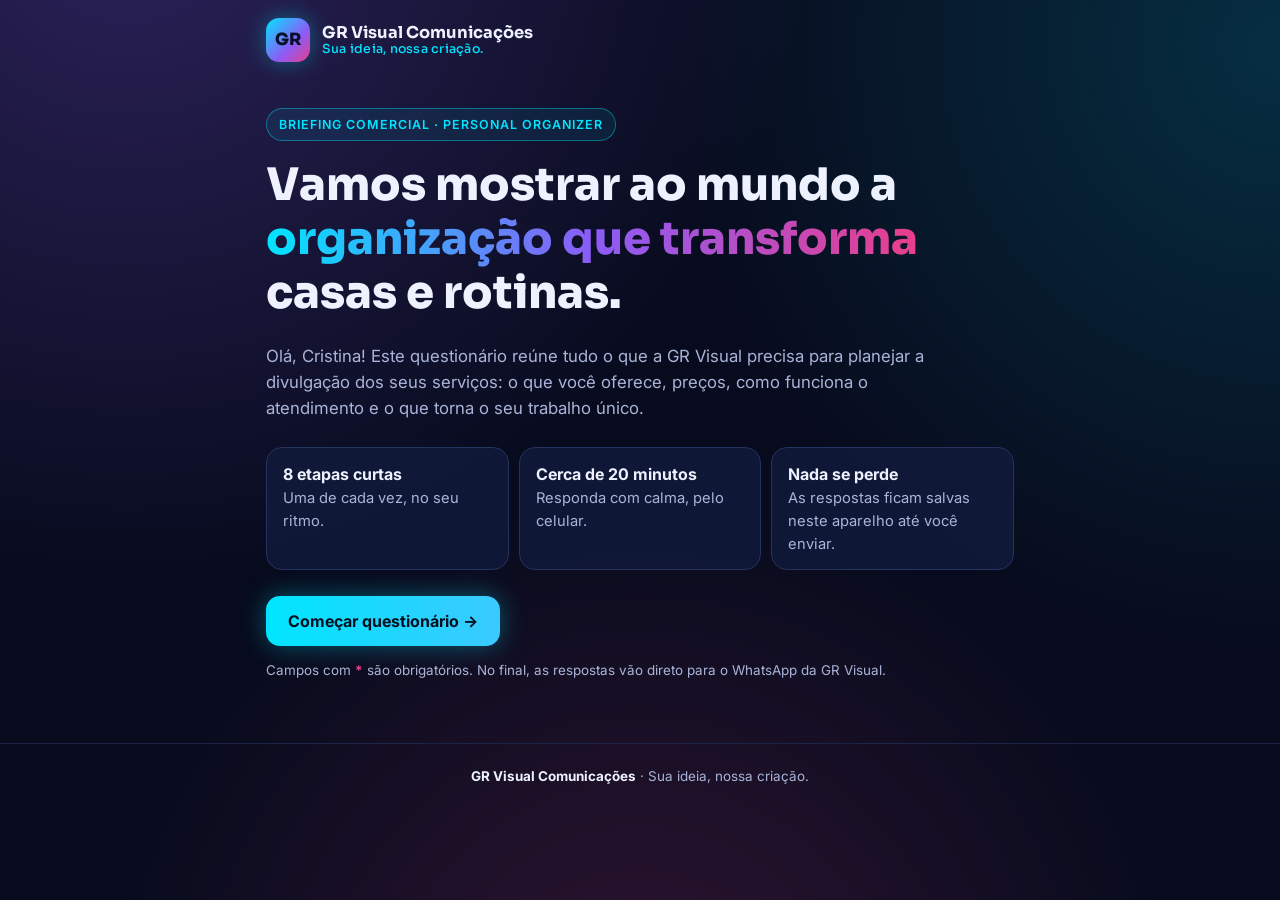
<file: index.html>
<!doctype html>
<html lang="pt-BR">
<head>
<meta charset="utf-8">
<meta name="viewport" content="width=device-width, initial-scale=1, viewport-fit=cover">
<title>Briefing Personal Organizer | GR Visual Comunicações</title>
<meta name="description" content="Questionário de briefing para divulgação dos serviços de Personal Organizer — GR Visual Comunicações.">
<meta name="robots" content="noindex, nofollow">
<meta name="theme-color" content="#070b1d">
<link rel="icon" href="data:image/svg+xml,%3Csvg xmlns='http://www.w3.org/2000/svg' viewBox='0 0 64 64'%3E%3Cdefs%3E%3ClinearGradient id='g' x1='0' y1='0' x2='1' y2='1'%3E%3Cstop offset='0' stop-color='%2300e5ff'/%3E%3Cstop offset='.6' stop-color='%238b5cf6'/%3E%3Cstop offset='1' stop-color='%23e83e8c'/%3E%3C/linearGradient%3E%3C/defs%3E%3Crect width='64' height='64' rx='16' fill='url(%23g)'/%3E%3Ctext x='32' y='42' font-family='Arial' font-weight='700' font-size='26' text-anchor='middle' fill='%2306102a'%3EGR%3C/text%3E%3C/svg%3E">
<link rel="preconnect" href="https://fonts.googleapis.com">
<link rel="preconnect" href="https://fonts.gstatic.com" crossorigin>
<link href="https://fonts.googleapis.com/css2?family=Inter:wght@400;500;600;700&family=Sora:wght@600;700;800&display=swap" rel="stylesheet">
<link rel="stylesheet" href="style.css">
</head>
<body>

<header class="topbar">
  <div class="wrap">
    <div class="brand">
      <span class="brand-mark" aria-hidden="true">GR</span>
      <span class="brand-name">GR Visual Comunicações<span class="brand-slogan">Sua ideia, nossa criação.</span></span>
    </div>
  </div>
</header>

<main>
  <section id="intro" class="hero">
    <div class="wrap">
      <span class="tag">Briefing comercial · Personal Organizer</span>
      <h1>Vamos mostrar ao mundo a <span class="grad">organização que transforma</span> casas e rotinas.</h1>
      <p class="lead">Olá, Cristina! Este questionário reúne tudo o que a GR Visual precisa para planejar a divulgação dos seus serviços: o que você oferece, preços, como funciona o atendimento e o que torna o seu trabalho único.</p>
      <ul class="facts">
        <li><strong>8 etapas curtas</strong>Uma de cada vez, no seu ritmo.</li>
        <li><strong>Cerca de 20 minutos</strong>Responda com calma, pelo celular.</li>
        <li><strong>Nada se perde</strong>As respostas ficam salvas neste aparelho até você enviar.</li>
      </ul>
      <p class="note" id="resume-note" hidden>Encontramos respostas que você já começou. É só continuar de onde parou.</p>
      <button type="button" class="btn btn-primary" id="start-btn">Começar questionário →</button>
      <p class="hint" style="margin-top:14px">Campos com <span class="req">*</span> são obrigatórios. No final, as respostas vão direto para o WhatsApp da GR Visual.</p>
    </div>
  </section>

  <div id="quiz" hidden>
    <div class="progress" role="region" aria-label="Progresso">
      <div class="wrap">
        <div class="progress-info"><span id="prog-label"><b>Etapa 1</b> de 8</span><span id="prog-pct">0%</span></div>
        <div class="bar" role="progressbar" aria-valuemin="0" aria-valuemax="100" aria-valuenow="0" id="prog-bar"><i></i></div>
      </div>
    </div>

    <div class="wrap">
      <form id="briefing" novalidate>

<section class="step" data-step="1" aria-labelledby="h-step1">
  <div class="step-head"><span class="step-num">Etapa 1 de 8</span><h2 id="h-step1" tabindex="-1">Dados profissionais</h2><p class="step-desc">Quem é você e onde seus clientes te encontram.</p></div>
  <div class="card"><div class="field"><label for="nome_completo">Nome completo <span class="req" aria-hidden="true">*</span></label><input type="text" id="nome_completo" name="nome_completo" placeholder="" autocomplete="name" required aria-required="true" aria-describedby="nome_completo-err"><p class="error-msg" id="nome_completo-err">Preencha este campo.</p></div><div class="field"><label for="nome_marca">Nome profissional ou nome da marca <span class="req" aria-hidden="true">*</span></label><input type="text" id="nome_marca" name="nome_marca" placeholder="Ex.: Cristina Organiza" required aria-required="true" aria-describedby="nome_marca-err"><p class="error-msg" id="nome_marca-err">Preencha este campo.</p></div><div class="field"><label for="whatsapp">WhatsApp comercial <span class="req" aria-hidden="true">*</span></label><input type="tel" id="whatsapp" name="whatsapp" placeholder="(27) 99999-9999" autocomplete="tel" inputmode="tel" required aria-required="true" aria-describedby="whatsapp-err"><p class="error-msg" id="whatsapp-err">Informe um WhatsApp com DDD.</p></div><div class="field"><label for="email">E-mail <span class="req" aria-hidden="true">*</span></label><input type="email" id="email" name="email" placeholder="seuemail@exemplo.com" autocomplete="email" inputmode="email" required aria-required="true" aria-describedby="email-err"><p class="error-msg" id="email-err">Informe um e-mail válido.</p></div><div class="field"><label for="cidade_regiao">Cidade e região de atendimento <span class="req" aria-hidden="true">*</span></label><input type="text" id="cidade_regiao" name="cidade_regiao" placeholder="Ex.: Vila Velha, Vitória e Serra" required aria-required="true" aria-describedby="cidade_regiao-err"><p class="error-msg" id="cidade_regiao-err">Preencha este campo.</p></div><div class="field"><label for="instagram">Instagram</label><input type="text" id="instagram" name="instagram" placeholder="@seuperfil" aria-describedby="instagram-err"><p class="error-msg" id="instagram-err">Preencha este campo.</p></div><div class="field"><label for="facebook">Facebook</label><input type="text" id="facebook" name="facebook" placeholder="Nome da página ou link" aria-describedby="facebook-err"><p class="error-msg" id="facebook-err">Preencha este campo.</p></div><div class="field"><label for="outras_redes">Outras redes sociais</label><input type="text" id="outras_redes" name="outras_redes" placeholder="TikTok, YouTube, Pinterest…" aria-describedby="outras_redes-err"><p class="error-msg" id="outras_redes-err">Preencha este campo.</p></div><div class="field"><label for="tempo_atuacao">Há quanto tempo trabalha como Personal Organizer? <span class="req" aria-hidden="true">*</span></label><select id="tempo_atuacao" name="tempo_atuacao" required aria-required="true" aria-describedby="tempo_atuacao-err"><option value="">Selecione…</option><option>Menos de 1 ano</option><option>De 1 a 2 anos</option><option>De 3 a 5 anos</option><option>De 6 a 10 anos</option><option>Mais de 10 anos</option></select><p class="error-msg" id="tempo_atuacao-err">Escolha uma opção.</p></div><div class="field"><label for="formacao">Possui formação, cursos ou certificações?<span class="hint">Cite os cursos, escolas e o ano, se lembrar.</span></label><textarea id="formacao" name="formacao" rows="3" placeholder="" aria-describedby="formacao-err"></textarea><p class="error-msg" id="formacao-err">Preencha este campo.</p></div><div class="field"><label for="trajetoria">Conte um pouco sobre sua trajetória profissional<span class="hint">Como começou, o que te motivou, experiências marcantes.</span></label><textarea id="trajetoria" name="trajetoria" rows="5" placeholder="" aria-describedby="trajetoria-err"></textarea><p class="error-msg" id="trajetoria-err">Preencha este campo.</p></div></div>
</section>
<section class="step" data-step="2" aria-labelledby="h-step2">
  <div class="step-head"><span class="step-num">Etapa 2 de 8</span><h2 id="h-step2" tabindex="-1">Serviços oferecidos</h2><p class="step-desc">Marque tudo o que você faz hoje. Pode escolher vários.</p></div>
  <div class="card"><fieldset class="field" data-group-box="servicos_oferecidos" data-required="group"><legend class="flabel">Quais serviços você oferece? <span class="req" aria-hidden="true">*</span><span class="hint">Não achou algum? Adicione logo abaixo da lista.</span></legend><div class="chips grid" data-chips="servicos_oferecidos"><label class="chip"><input type="checkbox" value="Organização de guarda-roupas e closets" data-group="servicos_oferecidos"><span>Organização de guarda-roupas e closets</span></label><label class="chip"><input type="checkbox" value="Organização de cozinhas e despensas" data-group="servicos_oferecidos"><span>Organização de cozinhas e despensas</span></label><label class="chip"><input type="checkbox" value="Organização de quartos" data-group="servicos_oferecidos"><span>Organização de quartos</span></label><label class="chip"><input type="checkbox" value="Organização de banheiros" data-group="servicos_oferecidos"><span>Organização de banheiros</span></label><label class="chip"><input type="checkbox" value="Organização de lavanderias" data-group="servicos_oferecidos"><span>Organização de lavanderias</span></label><label class="chip"><input type="checkbox" value="Organização de brinquedos e quartos infantis" data-group="servicos_oferecidos"><span>Organização de brinquedos e quartos infantis</span></label><label class="chip"><input type="checkbox" value="Organização de documentos e arquivos" data-group="servicos_oferecidos"><span>Organização de documentos e arquivos</span></label><label class="chip"><input type="checkbox" value="Organização de mudanças" data-group="servicos_oferecidos"><span>Organização de mudanças</span></label><label class="chip"><input type="checkbox" value="Desempacotamento e organização pós-mudança" data-group="servicos_oferecidos"><span>Desempacotamento e organização pós-mudança</span></label><label class="chip"><input type="checkbox" value="Organização de ambientes comerciais" data-group="servicos_oferecidos"><span>Organização de ambientes comerciais</span></label><label class="chip"><input type="checkbox" value="Organização de escritórios" data-group="servicos_oferecidos"><span>Organização de escritórios</span></label><label class="chip"><input type="checkbox" value="Organização de pequenos espaços" data-group="servicos_oferecidos"><span>Organização de pequenos espaços</span></label><label class="chip"><input type="checkbox" value="Consultoria de organização" data-group="servicos_oferecidos"><span>Consultoria de organização</span></label><label class="chip"><input type="checkbox" value="Organização residencial completa" data-group="servicos_oferecidos"><span>Organização residencial completa</span></label><label class="chip"><input type="checkbox" value="Organização para gestantes e famílias" data-group="servicos_oferecidos"><span>Organização para gestantes e famílias</span></label></div><div class="add-inline"><label class="sr" for="servicos_oferecidos-novo">Adicionar outra opção</label><input type="text" id="servicos_oferecidos-novo" data-add-for="servicos_oferecidos" placeholder="Digite outro serviço e toque em Adicionar"><button type="button" class="btn btn-ghost btn-small" data-add-btn="servicos_oferecidos">+ Adicionar</button></div><input type="hidden" name="servicos_oferecidos" id="servicos_oferecidos"><p class="error-msg" id="servicos_oferecidos-err">Selecione pelo menos uma opção.</p></fieldset></div>
</section>
<section class="step" data-step="3" aria-labelledby="h-step3">
  <div class="step-head"><span class="step-num">Etapa 3 de 8</span><h2 id="h-step3" tabindex="-1">Tabela de serviços e preços</h2><p class="step-desc">Cadastre cada serviço com preço e condições. Adicione quantos precisar.</p></div>
  <div class="card">
<div id="svc-list" aria-live="polite"></div>
<button type="button" class="btn btn-ghost" id="add-svc" style="width:100%">+ Adicionar outro serviço</button>
<textarea name="tabela_servicos" id="tabela_servicos" hidden aria-hidden="true" tabindex="-1"></textarea>
<p class="error-msg" id="svc-err" role="alert" style="margin-top:12px">Cadastre pelo menos um serviço com nome e forma de cobrança.</p>
</div>
</section>
<section class="step" data-step="4" aria-labelledby="h-step4">
  <div class="step-head"><span class="step-num">Etapa 4 de 8</span><h2 id="h-step4" tabindex="-1">Como funciona o atendimento</h2><p class="step-desc">Do primeiro contato até a conclusão do serviço.</p></div>
  <div class="card"><div class="field"><label for="como_solicita_orcamento">Como o cliente solicita um orçamento? <span class="req" aria-hidden="true">*</span></label><textarea id="como_solicita_orcamento" name="como_solicita_orcamento" rows="3" placeholder="Ex.: pelo WhatsApp, enviando fotos do ambiente" required aria-required="true" aria-describedby="como_solicita_orcamento-err"></textarea><p class="error-msg" id="como_solicita_orcamento-err">Preencha este campo.</p></div><fieldset class="field" data-radio="visita_tecnica"><legend class="flabel">É realizada visita técnica?</legend><div class="chips"><label class="chip"><input type="radio" name="visita_tecnica" value="Sim, sempre"><span>Sim, sempre</span></label><label class="chip"><input type="radio" name="visita_tecnica" value="Às vezes"><span>Às vezes</span></label><label class="chip"><input type="radio" name="visita_tecnica" value="Não"><span>Não</span></label></div><p class="error-msg" id="visita_tecnica-err">Escolha uma opção.</p></fieldset><fieldset class="field" data-radio="avaliacao_modo"><legend class="flabel">A avaliação é presencial ou on-line?</legend><div class="chips"><label class="chip"><input type="radio" name="avaliacao_modo" value="Presencial"><span>Presencial</span></label><label class="chip"><input type="radio" name="avaliacao_modo" value="On-line"><span>On-line</span></label><label class="chip"><input type="radio" name="avaliacao_modo" value="As duas opções"><span>As duas opções</span></label></div><p class="error-msg" id="avaliacao_modo-err">Escolha uma opção.</p></fieldset><fieldset class="field" data-radio="avaliacao_custo"><legend class="flabel">A avaliação é gratuita ou paga?</legend><div class="chips"><label class="chip"><input type="radio" name="avaliacao_custo" value="Gratuita"><span>Gratuita</span></label><label class="chip"><input type="radio" name="avaliacao_custo" value="Paga"><span>Paga</span></label><label class="chip"><input type="radio" name="avaliacao_custo" value="Paga, mas abatida no serviço"><span>Paga, mas abatida no serviço</span></label></div><p class="error-msg" id="avaliacao_custo-err">Escolha uma opção.</p></fieldset><div class="field"><label for="calculo_orcamento">Como é calculado o orçamento?<span class="hint">Por ambiente, horas, tamanho, quantidade de itens…</span></label><textarea id="calculo_orcamento" name="calculo_orcamento" rows="3" placeholder="" aria-describedby="calculo_orcamento-err"></textarea><p class="error-msg" id="calculo_orcamento-err">Preencha este campo.</p></div><div class="field"><label for="prazo_inicio">Qual é o prazo médio para iniciar um serviço?</label><input type="text" id="prazo_inicio" name="prazo_inicio" placeholder="Ex.: de 5 a 10 dias após a confirmação" aria-describedby="prazo_inicio-err"><p class="error-msg" id="prazo_inicio-err">Preencha este campo.</p></div><div class="field"><label for="acompanhamento">Como funciona o acompanhamento depois do serviço?</label><textarea id="acompanhamento" name="acompanhamento" rows="3" placeholder="" aria-describedby="acompanhamento-err"></textarea><p class="error-msg" id="acompanhamento-err">Preencha este campo.</p></div><fieldset class="field" data-radio="cliente_compra_organizadores"><legend class="flabel">A cliente precisa comprar organizadores antes do serviço?</legend><div class="chips"><label class="chip"><input type="radio" name="cliente_compra_organizadores" value="Sim"><span>Sim</span></label><label class="chip"><input type="radio" name="cliente_compra_organizadores" value="Não"><span>Não</span></label><label class="chip"><input type="radio" name="cliente_compra_organizadores" value="Depende do serviço"><span>Depende do serviço</span></label></div><p class="error-msg" id="cliente_compra_organizadores-err">Escolha uma opção.</p></fieldset><div class="field"><label for="fornece_materiais">Você fornece caixas, cestos, etiquetas ou outros materiais?<span class="hint">Diga quais e se estão inclusos no preço.</span></label><textarea id="fornece_materiais" name="fornece_materiais" rows="3" placeholder="" aria-describedby="fornece_materiais-err"></textarea><p class="error-msg" id="fornece_materiais-err">Preencha este campo.</p></div><div class="field"><label for="cobranca_materiais">Como é feita a cobrança de materiais adicionais?</label><textarea id="cobranca_materiais" name="cobranca_materiais" rows="3" placeholder="" aria-describedby="cobranca_materiais-err"></textarea><p class="error-msg" id="cobranca_materiais-err">Preencha este campo.</p></div><fieldset class="field" data-group-box="formas_pagamento"><legend class="flabel">Quais formas de pagamento você aceita?</legend><div class="chips" data-chips="formas_pagamento"><label class="chip"><input type="checkbox" value="Pix" data-group="formas_pagamento"><span>Pix</span></label><label class="chip"><input type="checkbox" value="Dinheiro" data-group="formas_pagamento"><span>Dinheiro</span></label><label class="chip"><input type="checkbox" value="Cartão de débito" data-group="formas_pagamento"><span>Cartão de débito</span></label><label class="chip"><input type="checkbox" value="Cartão de crédito" data-group="formas_pagamento"><span>Cartão de crédito</span></label><label class="chip"><input type="checkbox" value="Transferência" data-group="formas_pagamento"><span>Transferência</span></label><label class="chip"><input type="checkbox" value="Boleto" data-group="formas_pagamento"><span>Boleto</span></label></div><input type="hidden" name="formas_pagamento" id="formas_pagamento"><p class="error-msg" id="formas_pagamento-err">Selecione pelo menos uma opção.</p></fieldset><fieldset class="field" data-radio="contrato"><legend class="flabel">Existe contrato ou termo de prestação de serviços?</legend><div class="chips"><label class="chip"><input type="radio" name="contrato" value="Sim"><span>Sim</span></label><label class="chip"><input type="radio" name="contrato" value="Não"><span>Não</span></label><label class="chip"><input type="radio" name="contrato" value="Ainda não, mas quero ter"><span>Ainda não, mas quero ter</span></label></div><p class="error-msg" id="contrato-err">Escolha uma opção.</p></fieldset><div class="field"><label for="duvidas_antes_contratar">Quais são as principais dúvidas dos clientes antes de contratar?</label><textarea id="duvidas_antes_contratar" name="duvidas_antes_contratar" rows="4" placeholder="" aria-describedby="duvidas_antes_contratar-err"></textarea><p class="error-msg" id="duvidas_antes_contratar-err">Preencha este campo.</p></div></div>
</section>
<section class="step" data-step="5" aria-labelledby="h-step5">
  <div class="step-head"><span class="step-num">Etapa 5 de 8</span><h2 id="h-step5" tabindex="-1">Público-alvo</h2><p class="step-desc">Quem contrata você e quem você quer alcançar.</p></div>
  <div class="card"><div class="field"><label for="quem_contrata">Quem costuma contratar seus serviços? <span class="req" aria-hidden="true">*</span></label><textarea id="quem_contrata" name="quem_contrata" rows="3" placeholder="Ex.: mulheres de 30 a 50 anos, mães que trabalham fora" required aria-required="true" aria-describedby="quem_contrata-err"></textarea><p class="error-msg" id="quem_contrata-err">Preencha este campo.</p></div><fieldset class="field" data-radio="atende_tipo"><legend class="flabel">Atende residências, empresas ou ambos?</legend><div class="chips"><label class="chip"><input type="radio" name="atende_tipo" value="Residências"><span>Residências</span></label><label class="chip"><input type="radio" name="atende_tipo" value="Empresas"><span>Empresas</span></label><label class="chip"><input type="radio" name="atende_tipo" value="Ambos"><span>Ambos</span></label></div><p class="error-msg" id="atende_tipo-err">Escolha uma opção.</p></fieldset><fieldset class="field" data-radio="atende_familias_criancas"><legend class="flabel">Atende famílias com crianças?</legend><div class="chips"><label class="chip"><input type="radio" name="atende_familias_criancas" value="Sim"><span>Sim</span></label><label class="chip"><input type="radio" name="atende_familias_criancas" value="Não"><span>Não</span></label></div><p class="error-msg" id="atende_familias_criancas-err">Escolha uma opção.</p></fieldset><fieldset class="field" data-radio="atende_mudanca"><legend class="flabel">Atende pessoas em mudança?</legend><div class="chips"><label class="chip"><input type="radio" name="atende_mudanca" value="Sim"><span>Sim</span></label><label class="chip"><input type="radio" name="atende_mudanca" value="Não"><span>Não</span></label></div><p class="error-msg" id="atende_mudanca-err">Escolha uma opção.</p></fieldset><div class="field"><label for="cliente_ideal">Qual é o perfil do seu cliente ideal?</label><textarea id="cliente_ideal" name="cliente_ideal" rows="3" placeholder="" aria-describedby="cliente_ideal-err"></textarea><p class="error-msg" id="cliente_ideal-err">Preencha este campo.</p></div><div class="field"><label for="regiao_alcance">Qual região deseja alcançar?</label><input type="text" id="regiao_alcance" name="regiao_alcance" placeholder="Bairros ou cidades" aria-describedby="regiao_alcance-err"><p class="error-msg" id="regiao_alcance-err">Preencha este campo.</p></div><div class="field"><label for="problemas_clientes">Quais problemas mais comuns seus clientes enfrentam?</label><textarea id="problemas_clientes" name="problemas_clientes" rows="3" placeholder="" aria-describedby="problemas_clientes-err"></textarea><p class="error-msg" id="problemas_clientes-err">Preencha este campo.</p></div><div class="field"><label for="motivo_procura">O que normalmente faz uma pessoa procurar uma Personal Organizer?</label><textarea id="motivo_procura" name="motivo_procura" rows="3" placeholder="" aria-describedby="motivo_procura-err"></textarea><p class="error-msg" id="motivo_procura-err">Preencha este campo.</p></div></div>
</section>
<section class="step" data-step="6" aria-labelledby="h-step6">
  <div class="step-head"><span class="step-num">Etapa 6 de 8</span><h2 id="h-step6" tabindex="-1">Diferenciais e posicionamento</h2><p class="step-desc">O que faz o seu trabalho ser escolhido.</p></div>
  <div class="card"><div class="field"><label for="diferencial">O que diferencia você de outras profissionais? <span class="req" aria-hidden="true">*</span></label><textarea id="diferencial" name="diferencial" rows="4" placeholder="" required aria-required="true" aria-describedby="diferencial-err"></textarea><p class="error-msg" id="diferencial-err">Preencha este campo.</p></div><div class="field"><label for="principal_beneficio">Qual é o principal benefício que você entrega aos clientes?</label><textarea id="principal_beneficio" name="principal_beneficio" rows="3" placeholder="" aria-describedby="principal_beneficio-err"></textarea><p class="error-msg" id="principal_beneficio-err">Preencha este campo.</p></div><div class="field"><label for="maior_elogio">Qual é o maior elogio que costuma receber?</label><textarea id="maior_elogio" name="maior_elogio" rows="3" placeholder="" aria-describedby="maior_elogio-err"></textarea><p class="error-msg" id="maior_elogio-err">Preencha este campo.</p></div><fieldset class="field" data-radio="tem_depoimentos"><legend class="flabel">Possui depoimentos de clientes?</legend><div class="chips"><label class="chip"><input type="radio" name="tem_depoimentos" value="Sim, escritos"><span>Sim, escritos</span></label><label class="chip"><input type="radio" name="tem_depoimentos" value="Sim, em vídeo"><span>Sim, em vídeo</span></label><label class="chip"><input type="radio" name="tem_depoimentos" value="Sim, prints de conversa"><span>Sim, prints de conversa</span></label><label class="chip"><input type="radio" name="tem_depoimentos" value="Ainda não"><span>Ainda não</span></label></div><p class="error-msg" id="tem_depoimentos-err">Escolha uma opção.</p></fieldset><fieldset class="field" data-radio="fotos_antes_depois"><legend class="flabel">Tem fotos de antes e depois autorizadas para divulgação?</legend><div class="chips"><label class="chip"><input type="radio" name="fotos_antes_depois" value="Sim"><span>Sim</span></label><label class="chip"><input type="radio" name="fotos_antes_depois" value="Algumas"><span>Algumas</span></label><label class="chip"><input type="radio" name="fotos_antes_depois" value="Não"><span>Não</span></label></div><p class="error-msg" id="fotos_antes_depois-err">Escolha uma opção.</p></fieldset><fieldset class="field" data-group-box="estilo_marca"><legend class="flabel">Qual estilo deseja transmitir?<span class="hint">Pode marcar mais de um.</span></legend><div class="chips" data-chips="estilo_marca"><label class="chip"><input type="checkbox" value="Sofisticado" data-group="estilo_marca"><span>Sofisticado</span></label><label class="chip"><input type="checkbox" value="Acolhedor" data-group="estilo_marca"><span>Acolhedor</span></label><label class="chip"><input type="checkbox" value="Prático" data-group="estilo_marca"><span>Prático</span></label><label class="chip"><input type="checkbox" value="Minimalista" data-group="estilo_marca"><span>Minimalista</span></label><label class="chip"><input type="checkbox" value="Familiar" data-group="estilo_marca"><span>Familiar</span></label></div><input type="hidden" name="estilo_marca" id="estilo_marca"><p class="error-msg" id="estilo_marca-err">Selecione pelo menos uma opção.</p></fieldset><div class="field"><label for="estilo_outro">Outro estilo (se houver)</label><input type="text" id="estilo_outro" name="estilo_outro" placeholder="" aria-describedby="estilo_outro-err"><p class="error-msg" id="estilo_outro-err">Preencha este campo.</p></div><div class="field"><label for="servicos_vender_mais">Quais serviços deseja vender mais?</label><textarea id="servicos_vender_mais" name="servicos_vender_mais" rows="3" placeholder="" aria-describedby="servicos_vender_mais-err"></textarea><p class="error-msg" id="servicos_vender_mais-err">Preencha este campo.</p></div><div class="field"><label for="servico_novo">Existe algum serviço novo que pretende lançar?</label><textarea id="servico_novo" name="servico_novo" rows="3" placeholder="" aria-describedby="servico_novo-err"></textarea><p class="error-msg" id="servico_novo-err">Preencha este campo.</p></div></div>
</section>
<section class="step" data-step="7" aria-labelledby="h-step7">
  <div class="step-head"><span class="step-num">Etapa 7 de 8</span><h2 id="h-step7" tabindex="-1">Divulgação e marketing</h2><p class="step-desc">Como você aparece hoje e onde quer chegar.</p></div>
  <div class="card"><fieldset class="field" data-group-box="redes_atuais"><legend class="flabel">Quais redes sociais utiliza atualmente?</legend><div class="chips" data-chips="redes_atuais"><label class="chip"><input type="checkbox" value="Instagram" data-group="redes_atuais"><span>Instagram</span></label><label class="chip"><input type="checkbox" value="Facebook" data-group="redes_atuais"><span>Facebook</span></label><label class="chip"><input type="checkbox" value="WhatsApp Business" data-group="redes_atuais"><span>WhatsApp Business</span></label><label class="chip"><input type="checkbox" value="TikTok" data-group="redes_atuais"><span>TikTok</span></label><label class="chip"><input type="checkbox" value="YouTube" data-group="redes_atuais"><span>YouTube</span></label><label class="chip"><input type="checkbox" value="Pinterest" data-group="redes_atuais"><span>Pinterest</span></label><label class="chip"><input type="checkbox" value="Nenhuma" data-group="redes_atuais"><span>Nenhuma</span></label></div><input type="hidden" name="redes_atuais" id="redes_atuais"><p class="error-msg" id="redes_atuais-err">Selecione pelo menos uma opção.</p></fieldset><fieldset class="field" data-radio="tem_identidade_visual"><legend class="flabel">Já possui identidade visual (cores, fontes, padrão)?</legend><div class="chips"><label class="chip"><input type="radio" name="tem_identidade_visual" value="Sim"><span>Sim</span></label><label class="chip"><input type="radio" name="tem_identidade_visual" value="Mais ou menos"><span>Mais ou menos</span></label><label class="chip"><input type="radio" name="tem_identidade_visual" value="Não"><span>Não</span></label></div><p class="error-msg" id="tem_identidade_visual-err">Escolha uma opção.</p></fieldset><fieldset class="field" data-radio="tem_logotipo"><legend class="flabel">Tem logotipo?</legend><div class="chips"><label class="chip"><input type="radio" name="tem_logotipo" value="Sim"><span>Sim</span></label><label class="chip"><input type="radio" name="tem_logotipo" value="Não"><span>Não</span></label></div><p class="error-msg" id="tem_logotipo-err">Escolha uma opção.</p></fieldset><fieldset class="field" data-radio="tem_fotos_videos"><legend class="flabel">Possui fotos e vídeos profissionais?</legend><div class="chips"><label class="chip"><input type="radio" name="tem_fotos_videos" value="Sim"><span>Sim</span></label><label class="chip"><input type="radio" name="tem_fotos_videos" value="Poucos"><span>Poucos</span></label><label class="chip"><input type="radio" name="tem_fotos_videos" value="Não"><span>Não</span></label></div><p class="error-msg" id="tem_fotos_videos-err">Escolha uma opção.</p></fieldset><fieldset class="field" data-radio="autoriza_imagens" data-required="radio"><legend class="flabel">Autoriza a divulgação de imagens dos ambientes, respeitando a privacidade dos clientes? <span class="req" aria-hidden="true">*</span></legend><div class="chips"><label class="chip"><input type="radio" name="autoriza_imagens" value="Sim" required><span>Sim</span></label><label class="chip"><input type="radio" name="autoriza_imagens" value="Sim, só sem mostrar rostos e objetos pessoais"><span>Sim, só sem mostrar rostos e objetos pessoais</span></label><label class="chip"><input type="radio" name="autoriza_imagens" value="Não"><span>Não</span></label></div><p class="error-msg" id="autoriza_imagens-err">Escolha uma opção.</p></fieldset><div class="field"><label for="duvidas_publicacoes">Quais dúvidas gostaria que fossem respondidas nas publicações?</label><textarea id="duvidas_publicacoes" name="duvidas_publicacoes" rows="3" placeholder="" aria-describedby="duvidas_publicacoes-err"></textarea><p class="error-msg" id="duvidas_publicacoes-err">Preencha este campo.</p></div><div class="field"><label for="objecoes">Quais são as principais objeções que impedem clientes de contratar?<span class="hint">Ex.: acham caro, vergonha da bagunça, desconfiança.</span></label><textarea id="objecoes" name="objecoes" rows="3" placeholder="" aria-describedby="objecoes-err"></textarea><p class="error-msg" id="objecoes-err">Preencha este campo.</p></div><fieldset class="field" data-radio="clientes_whatsapp"><legend class="flabel">Deseja receber clientes pelo WhatsApp?</legend><div class="chips"><label class="chip"><input type="radio" name="clientes_whatsapp" value="Sim"><span>Sim</span></label><label class="chip"><input type="radio" name="clientes_whatsapp" value="Não"><span>Não</span></label></div><p class="error-msg" id="clientes_whatsapp-err">Escolha uma opção.</p></fieldset><fieldset class="field" data-radio="perfil_google"><legend class="flabel">Possui perfil no Google (Google Meu Negócio)?</legend><div class="chips"><label class="chip"><input type="radio" name="perfil_google" value="Sim"><span>Sim</span></label><label class="chip"><input type="radio" name="perfil_google" value="Não"><span>Não</span></label><label class="chip"><input type="radio" name="perfil_google" value="Não sei"><span>Não sei</span></label></div><p class="error-msg" id="perfil_google-err">Escolha uma opção.</p></fieldset><fieldset class="field" data-radio="investir_anuncios"><legend class="flabel">Pretende investir em anúncios?</legend><div class="chips"><label class="chip"><input type="radio" name="investir_anuncios" value="Sim"><span>Sim</span></label><label class="chip"><input type="radio" name="investir_anuncios" value="Talvez"><span>Talvez</span></label><label class="chip"><input type="radio" name="investir_anuncios" value="Não por enquanto"><span>Não por enquanto</span></label></div><p class="error-msg" id="investir_anuncios-err">Escolha uma opção.</p></fieldset><div class="field"><label for="valor_anuncios">Qual valor mensal estaria disponível para anúncios?</label><select id="valor_anuncios" name="valor_anuncios" aria-describedby="valor_anuncios-err"><option value="">Selecione…</option><option>Até R$ 100</option><option>De R$ 100 a R$ 300</option><option>De R$ 300 a R$ 600</option><option>Acima de R$ 600</option><option>Ainda não sei</option></select><p class="error-msg" id="valor_anuncios-err">Escolha uma opção.</p></div><fieldset class="field" data-group-box="objetivo_divulgacao" data-required="group"><legend class="flabel">Qual é o principal objetivo da divulgação? <span class="req" aria-hidden="true">*</span></legend><div class="chips" data-chips="objetivo_divulgacao"><label class="chip"><input type="checkbox" value="Conseguir clientes" data-group="objetivo_divulgacao"><span>Conseguir clientes</span></label><label class="chip"><input type="checkbox" value="Aumentar o reconhecimento" data-group="objetivo_divulgacao"><span>Aumentar o reconhecimento</span></label><label class="chip"><input type="checkbox" value="Vender serviços específicos" data-group="objetivo_divulgacao"><span>Vender serviços específicos</span></label><label class="chip"><input type="checkbox" value="Fortalecer a marca" data-group="objetivo_divulgacao"><span>Fortalecer a marca</span></label></div><input type="hidden" name="objetivo_divulgacao" id="objetivo_divulgacao"><p class="error-msg" id="objetivo_divulgacao-err">Selecione pelo menos uma opção.</p></fieldset></div>
</section>
<section class="step" data-step="8" aria-labelledby="h-step8">
  <div class="step-head"><span class="step-num">Etapa 8 de 8</span><h2 id="h-step8" tabindex="-1">Informações complementares</h2><p class="step-desc">Últimos detalhes antes de enviar.</p></div>
  <div class="card"><div class="field"><label for="info_nao_perguntada">Existe alguma informação importante que não foi perguntada?</label><textarea id="info_nao_perguntada" name="info_nao_perguntada" rows="3" placeholder="" aria-describedby="info_nao_perguntada-err"></textarea><p class="error-msg" id="info_nao_perguntada-err">Preencha este campo.</p></div><div class="field"><label for="prioridade_divulgacao">Quais serviços devem receber prioridade na divulgação?</label><textarea id="prioridade_divulgacao" name="prioridade_divulgacao" rows="3" placeholder="" aria-describedby="prioridade_divulgacao-err"></textarea><p class="error-msg" id="prioridade_divulgacao-err">Preencha este campo.</p></div><div class="field"><label for="datas_importantes">Quais datas, campanhas ou períodos são importantes para o negócio?<span class="hint">Ex.: volta às aulas, fim de ano, temporada de mudanças.</span></label><textarea id="datas_importantes" name="datas_importantes" rows="3" placeholder="" aria-describedby="datas_importantes-err"></textarea><p class="error-msg" id="datas_importantes-err">Preencha este campo.</p></div><div class="field"><label for="restricoes">Há alguma restrição sobre fotos, vídeos ou informações que podem ser divulgadas?</label><textarea id="restricoes" name="restricoes" rows="3" placeholder="" aria-describedby="restricoes-err"></textarea><p class="error-msg" id="restricoes-err">Preencha este campo.</p></div><div class="field"><label for="observacoes">Observações</label><textarea id="observacoes" name="observacoes" rows="4" placeholder="" aria-describedby="observacoes-err"></textarea><p class="error-msg" id="observacoes-err">Preencha este campo.</p></div>
<div class="field" id="consent-field">
  <label class="consent"><input type="checkbox" id="consentimento" name="consentimento" value="Autorizo" required aria-required="true" aria-describedby="consentimento-err">
  <span>Autorizo a GR Visual Comunicações a usar as informações deste questionário para planejar e produzir meus materiais de marketing. Meus dados pessoais serão tratados com cuidado e não serão repassados a terceiros. <span class="req" aria-hidden="true">*</span></span></label>
  <p class="error-msg" id="consentimento-err">É preciso marcar a autorização para enviar.</p>
</div></div>
</section>
        <div class="nav">
          <button type="button" class="btn btn-ghost" id="back-btn">← Voltar</button>
          <button type="button" class="btn btn-primary" id="next-btn">Próxima etapa →</button>
          <button type="submit" class="btn btn-send" id="send-btn" hidden>Enviar pelo WhatsApp</button>
        </div>
        <div id="form-alert" class="alert err" role="alert" hidden></div>
        <p class="save-hint">Suas respostas ficam salvas neste aparelho enquanto você preenche.</p>
      </form>
    </div>
  </div>

  <section id="success" class="success" hidden tabindex="-1">
    <div class="wrap">
      <div class="success-icon" aria-hidden="true">✓</div>
      <h2>Quase lá! Falta só um toque.</h2>
      <p>Abrimos o WhatsApp da GR Visual Comunicações com todas as suas respostas já escritas. <strong>Toque no botão de enviar do WhatsApp</strong> para concluir.</p>
      <p>O WhatsApp não abriu? Use um dos botões abaixo.</p>
      <div style="display:grid;gap:10px;max-width:360px;margin:22px auto 0">
        <button type="button" class="btn btn-send" id="resend-btn">Abrir o WhatsApp de novo</button>
        <button type="button" class="btn btn-ghost" id="copy-btn">Copiar minhas respostas</button>
        <button type="button" class="btn btn-ghost" id="done-btn">Já enviei, pode apagar daqui</button>
      </div>
      <p style="margin-top:22px">Obrigada, Cristina! Vamos analisar tudo com carinho e retornar pelo WhatsApp.</p>
    </div>
  </section>
</main>

<template id="svc-tpl">
<div class="svc">
  <div class="svc-head"><h3>Serviço <span class="svc-n">1</span></h3><button type="button" class="btn btn-remove" data-remove>Remover</button></div>
  <div class="svc-grid">
    <div class="field full"><label>Nome do serviço <span class="req" aria-hidden="true">*</span></label><input type="text" data-k="Nome do serviço" data-req placeholder="Ex.: Organização de closet"></div>
    <div class="field full"><label>Descrição</label><textarea data-k="Descrição" rows="3" placeholder="Explique o serviço em poucas palavras"></textarea></div>
    <div class="field"><label>Preço</label><input type="text" data-k="Preço" inputmode="decimal" placeholder="Ex.: R$ 350 ou a partir de R$ 200"></div>
    <div class="field"><label>Forma de cobrança <span class="req" aria-hidden="true">*</span></label><select data-k="Forma de cobrança" data-req><option value="">Selecione…</option><option>Por hora</option><option>Diária</option><option>Por ambiente</option><option>Por projeto</option><option>Pacote</option><option>Orçamento personalizado</option></select></div>
    <div class="field"><label>Duração média</label><input type="text" data-k="Duração média" placeholder="Ex.: 6 horas, 2 dias"></div>
    <div class="field"><label>Profissionais envolvidos</label><input type="text" data-k="Quantidade de profissionais" inputmode="numeric" placeholder="Ex.: 2"></div>
    <div class="field"><label>Região atendida</label><input type="text" data-k="Região atendida"></div>
    <div class="field"><label>Taxa de deslocamento</label><input type="text" data-k="Taxa de deslocamento" placeholder="Ex.: R$ 30 fora de Vila Velha"></div>
    <div class="field"><label>Materiais inclusos</label><textarea data-k="Materiais inclusos" rows="2"></textarea></div>
    <div class="field"><label>Materiais cobrados à parte</label><textarea data-k="Materiais cobrados à parte" rows="2"></textarea></div>
    <div class="field"><label>O que está incluído no preço</label><textarea data-k="O que está incluído" rows="2"></textarea></div>
    <div class="field"><label>O que não está incluído</label><textarea data-k="O que não está incluído" rows="2"></textarea></div>
    <div class="field"><label>Condições de pagamento</label><input type="text" data-k="Condições de pagamento" placeholder="Ex.: 50% na reserva e 50% no dia"></div>
    <div class="field"><label>Parcelamento</label><select data-k="Parcelamento"><option value="">Selecione…</option><option>Não parcela</option><option>Até 2x</option><option>Até 3x</option><option>Até 6x</option><option>Até 10x ou mais</option><option>Combina com o cliente</option></select></div>
    <div class="field full"><label>Regras para cancelamento ou reagendamento</label><textarea data-k="Cancelamento / reagendamento" rows="2"></textarea></div>
  </div>
</div>
</template>
<footer><div class="wrap"><strong>GR Visual Comunicações</strong> · Sua ideia, nossa criação.</div></footer>

<script src="script.js" defer></script>
</body>
</html>
</file>
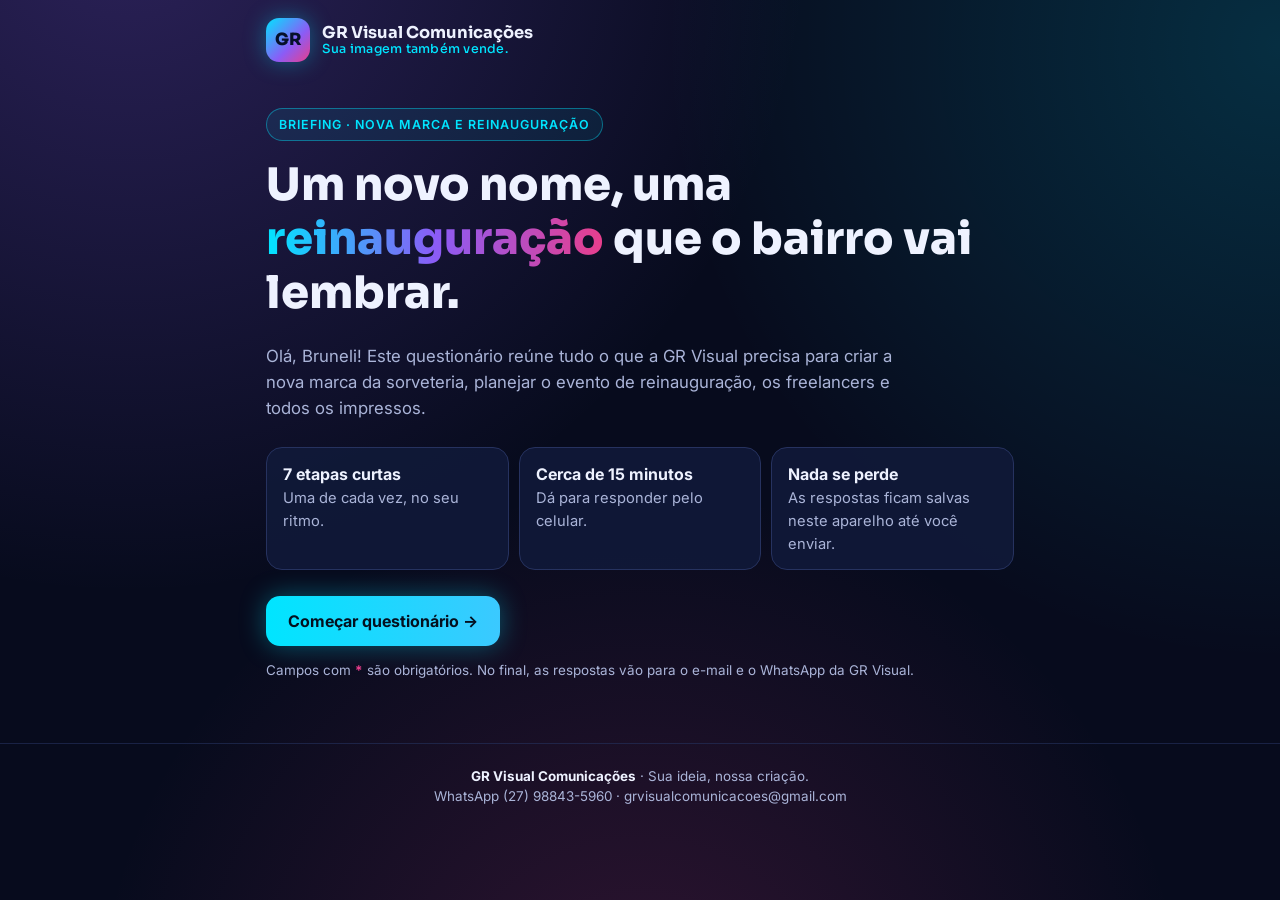
<file: sorveteria/index.html>
<!doctype html>
<html lang="pt-BR">
<head>
<meta charset="utf-8">
<meta name="viewport" content="width=device-width, initial-scale=1, viewport-fit=cover">
<title>Briefing Sorveteria | GR Visual Comunicações</title>
<meta name="description" content="Questionário de briefing da nova marca e da reinauguração da sorveteria — GR Visual Comunicações.">
<meta name="robots" content="noindex, nofollow">
<meta name="theme-color" content="#070b1d">
<link rel="icon" href="data:image/svg+xml,%3Csvg xmlns='http://www.w3.org/2000/svg' viewBox='0 0 64 64'%3E%3Cdefs%3E%3ClinearGradient id='g' x1='0' y1='0' x2='1' y2='1'%3E%3Cstop offset='0' stop-color='%2300e5ff'/%3E%3Cstop offset='.6' stop-color='%238b5cf6'/%3E%3Cstop offset='1' stop-color='%23e83e8c'/%3E%3C/linearGradient%3E%3C/defs%3E%3Crect width='64' height='64' rx='16' fill='url(%23g)'/%3E%3Ctext x='32' y='42' font-family='Arial' font-weight='700' font-size='26' text-anchor='middle' fill='%2306102a'%3EGR%3C/text%3E%3C/svg%3E">
<link rel="preconnect" href="https://fonts.googleapis.com">
<link rel="preconnect" href="https://fonts.gstatic.com" crossorigin>
<link href="https://fonts.googleapis.com/css2?family=Inter:wght@400;500;600;700&family=Sora:wght@600;700;800&display=swap" rel="stylesheet">
<link rel="stylesheet" href="style.css">
</head>
<body>

<header class="topbar">
  <div class="wrap">
    <div class="brand">
      <span class="brand-mark" aria-hidden="true">GR</span>
      <span class="brand-name">GR Visual Comunicações<span class="brand-slogan">Sua imagem também vende.</span></span>
    </div>
  </div>
</header>

<main>
  <section id="intro" class="hero">
    <div class="wrap">
      <span class="tag">Briefing · Nova marca e reinauguração</span>
      <h1>Um novo nome, uma <span class="grad">reinauguração</span> que o bairro vai lembrar.</h1>
      <p class="lead">Olá, Bruneli! Este questionário reúne tudo o que a GR Visual precisa para criar a nova marca da sorveteria, planejar o evento de reinauguração, os freelancers e todos os impressos.</p>
      <ul class="facts">
        <li><strong>7 etapas curtas</strong>Uma de cada vez, no seu ritmo.</li>
        <li><strong>Cerca de 15 minutos</strong>Dá para responder pelo celular.</li>
        <li><strong>Nada se perde</strong>As respostas ficam salvas neste aparelho até você enviar.</li>
      </ul>
      <p class="note" id="resume-note" hidden>Encontramos respostas que você já começou. É só continuar de onde parou.</p>
      <button type="button" class="btn btn-primary" id="start-btn">Começar questionário →</button>
      <p class="hint" style="margin-top:14px">Campos com <span class="req">*</span> são obrigatórios. No final, as respostas vão para o e-mail e o WhatsApp da GR Visual.</p>
    </div>
  </section>

  <div id="quiz" hidden>
    <div class="progress" role="region" aria-label="Progresso">
      <div class="wrap">
        <div class="progress-info"><span id="prog-label"><b>Etapa 1</b> de 7</span><span id="prog-pct">0%</span></div>
        <div class="bar" role="progressbar" aria-valuemin="0" aria-valuemax="100" aria-valuenow="0" id="prog-bar"><i></i></div>
      </div>
    </div>

    <div class="wrap">
      <form id="briefing" novalidate>
<section class="step" aria-labelledby="h-step1"><div class="step-head"><span class="step-num">Etapa 1 de 7</span><h2 id="h-step1" tabindex="-1">Sobre a sorveteria</h2><p class="step-desc">Os dados básicos para começarmos.</p></div><div class="card"><div class="field"><label for="nome_responsavel">Seu nome <span class="req" aria-hidden="true">*</span></label><input type="text" id="nome_responsavel" name="nome_responsavel" placeholder="Ex.: Bruneli" required aria-required="true"><p class="error-msg">Preencha este campo.</p></div>
<div class="field"><label for="whatsapp_cliente">WhatsApp <span class="req" aria-hidden="true">*</span></label><input type="tel" id="whatsapp_cliente" name="whatsapp_cliente" placeholder="(27) 99999-9999" inputmode="tel" autocomplete="tel" required aria-required="true"><p class="error-msg">Informe um WhatsApp com DDD.</p></div>
<div class="field"><label for="email_cliente">E-mail</label><input type="email" id="email_cliente" name="email_cliente" placeholder="seuemail@exemplo.com" inputmode="email" autocomplete="email"><p class="error-msg">Informe um e-mail válido.</p></div>
<div class="field"><label for="q1">Nome atual da sorveteria</label><input type="text" id="q1" name="q1" placeholder="Ex.: Castanheira Sorveteria e Lanchonete"><p class="error-msg">Preencha este campo.</p></div>
<div class="field"><label for="q2">Endereço e bairro <span class="req" aria-hidden="true">*</span></label><input type="text" id="q2" name="q2" placeholder="Rua, número e bairro" required aria-required="true"><p class="error-msg">Preencha este campo.</p></div>
<div class="field"><label for="q3">Dias e horário de funcionamento</label><input type="text" id="q3" name="q3" placeholder="Ex.: todos os dias, das 11h às 22h"><p class="error-msg">Preencha este campo.</p></div>
<div class="field"><label for="q4">Instagram atual</label><input type="text" id="q4" name="q4" placeholder="@perfil"><p class="error-msg">Preencha este campo.</p></div>
<fieldset class="field" data-group-box="q5" data-required="group"><legend class="flabel">O que a sorveteria vende hoje? <span class="req" aria-hidden="true">*</span></legend><input type="hidden" id="q5" name="q5"><div class="chips grid" data-chips="q5"><label class="chip"><input type="checkbox" value="Açaí" data-group="q5"><span>Açaí</span></label><label class="chip"><input type="checkbox" value="Sorvete de massa" data-group="q5"><span>Sorvete de massa</span></label><label class="chip"><input type="checkbox" value="Picolé" data-group="q5"><span>Picolé</span></label><label class="chip"><input type="checkbox" value="Milkshake" data-group="q5"><span>Milkshake</span></label><label class="chip"><input type="checkbox" value="Salgados" data-group="q5"><span>Salgados</span></label><label class="chip"><input type="checkbox" value="Lanches" data-group="q5"><span>Lanches</span></label><label class="chip"><input type="checkbox" value="Sobremesas e doces" data-group="q5"><span>Sobremesas e doces</span></label><label class="chip"><input type="checkbox" value="Bebidas" data-group="q5"><span>Bebidas</span></label><label class="chip"><input type="checkbox" value="Delivery" data-group="q5"><span>Delivery</span></label></div><div class="add-inline"><input type="text" data-add-for="q5" placeholder="Outro? Escreva aqui" aria-label="Adicionar outra opção"><button type="button" class="btn btn-ghost btn-small" data-add-btn="q5">Adicionar</button></div><p class="error-msg">Marque pelo menos uma opção.</p></fieldset>
<div class="field"><label for="q6">Qual é o produto mais vendido ou o carro-chefe?</label><input type="text" id="q6" name="q6" placeholder="Ex.: açaí de 500 ml com acompanhamentos"><p class="error-msg">Preencha este campo.</p></div></div></section>
<section class="step" aria-labelledby="h-step2"><div class="step-head"><span class="step-num">Etapa 2 de 7</span><h2 id="h-step2" tabindex="-1">Novo nome e identidade</h2><p class="step-desc">A mudança do nome é a grande virada. Conte como você imagina a nova marca.</p></div><div class="card"><fieldset class="field" data-radio="q7" data-required="radio"><legend class="flabel">Você já escolheu o novo nome? <span class="req" aria-hidden="true">*</span></legend><div class="chips grid"><label class="chip"><input type="radio" name="q7" value="Sim, já está definido"><span>Sim, já está definido</span></label><label class="chip"><input type="radio" name="q7" value="Tenho algumas opções"><span>Tenho algumas opções</span></label><label class="chip"><input type="radio" name="q7" value="Ainda não, quero ajuda da GR Visual"><span>Ainda não, quero ajuda da GR Visual</span></label></div><p class="error-msg">Escolha uma opção.</p></fieldset>
<div class="field"><label for="q8">Novo nome ou opções de nome</label><input type="text" id="q8" name="q8" placeholder="Se tiver mais de uma, separe por vírgula"><p class="error-msg">Preencha este campo.</p></div>
<div class="field"><label for="q9">Por que decidiu mudar o nome?<span class="hint">Isso ajuda a contar a história certa na reinauguração.</span></label><textarea id="q9" name="q9" rows="3" placeholder=""></textarea><p class="error-msg">Preencha este campo.</p></div>
<fieldset class="field" data-group-box="q10" data-required="group"><legend class="flabel">O que a nova marca precisa transmitir? <span class="req" aria-hidden="true">*</span><span class="hint">Pode marcar várias.</span></legend><input type="hidden" id="q10" name="q10"><div class="chips grid" data-chips="q10"><label class="chip"><input type="checkbox" value="Alegria e diversão" data-group="q10"><span>Alegria e diversão</span></label><label class="chip"><input type="checkbox" value="Ambiente familiar" data-group="q10"><span>Ambiente familiar</span></label><label class="chip"><input type="checkbox" value="Refrescância" data-group="q10"><span>Refrescância</span></label><label class="chip"><input type="checkbox" value="Sabor caseiro / artesanal" data-group="q10"><span>Sabor caseiro / artesanal</span></label><label class="chip"><input type="checkbox" value="Preço justo" data-group="q10"><span>Preço justo</span></label><label class="chip"><input type="checkbox" value="Moderna e jovem" data-group="q10"><span>Moderna e jovem</span></label><label class="chip"><input type="checkbox" value="Aconchego" data-group="q10"><span>Aconchego</span></label><label class="chip"><input type="checkbox" value="Lugar para as crianças" data-group="q10"><span>Lugar para as crianças</span></label><label class="chip"><input type="checkbox" value="Qualidade premium" data-group="q10"><span>Qualidade premium</span></label></div><div class="add-inline"><input type="text" data-add-for="q10" placeholder="Outro? Escreva aqui" aria-label="Adicionar outra opção"><button type="button" class="btn btn-ghost btn-small" data-add-btn="q10">Adicionar</button></div><p class="error-msg">Marque pelo menos uma opção.</p></fieldset>
<div class="field"><label for="q11">Cores que você gosta para a marca</label><input type="text" id="q11" name="q11" placeholder="Ex.: rosa, amarelo, verde-menta"><p class="error-msg">Preencha este campo.</p></div>
<div class="field"><label for="q12">Cores que você NÃO quer</label><input type="text" id="q12" name="q12" placeholder=""><p class="error-msg">Preencha este campo.</p></div>
<fieldset class="field" data-radio="q13"><legend class="flabel">Sobre a logo atual</legend><div class="chips grid"><label class="chip"><input type="radio" name="q13" value="Quero uma logo totalmente nova"><span>Quero uma logo totalmente nova</span></label><label class="chip"><input type="radio" name="q13" value="Quero manter algo da logo atual"><span>Quero manter algo da logo atual</span></label><label class="chip"><input type="radio" name="q13" value="Não tenho logo hoje"><span>Não tenho logo hoje</span></label><label class="chip"><input type="radio" name="q13" value="Prefiro decidir com a GR Visual"><span>Prefiro decidir com a GR Visual</span></label></div><p class="error-msg">Escolha uma opção.</p></fieldset>
<div class="field"><label for="q14">Marcas ou perfis que você admira<span class="hint">Pode colar links ou @ do Instagram.</span></label><textarea id="q14" name="q14" rows="2" placeholder="Sorveterias, açaiterias ou lojas que você acha bonitas"></textarea><p class="error-msg">Preencha este campo.</p></div>
<fieldset class="field" data-radio="q15"><legend class="flabel">E o Instagram com o novo nome?</legend><div class="chips grid"><label class="chip"><input type="radio" name="q15" value="Trocar o @ do perfil atual (mantém os seguidores)"><span>Trocar o @ do perfil atual (mantém os seguidores)</span></label><label class="chip"><input type="radio" name="q15" value="Criar um perfil novo"><span>Criar um perfil novo</span></label><label class="chip"><input type="radio" name="q15" value="Ainda não sei, quero orientação"><span>Ainda não sei, quero orientação</span></label></div><p class="error-msg">Escolha uma opção.</p></fieldset></div></section>
<section class="step" aria-labelledby="h-step3"><div class="step-head"><span class="step-num">Etapa 3 de 7</span><h2 id="h-step3" tabindex="-1">Sobre a proposta</h2><p class="step-desc">Para confirmarmos juntas o que entra no trabalho e começarmos do jeito certo.</p></div><div class="card"><fieldset class="field" data-group-box="q16" data-required="group"><legend class="flabel">Quais serviços da proposta você quer confirmar? <span class="req" aria-hidden="true">*</span></legend><input type="hidden" id="q16" name="q16"><div class="chips grid" data-chips="q16"><label class="chip"><input type="checkbox" value="Gestão das redes sociais" data-group="q16"><span>Gestão das redes sociais</span></label><label class="chip"><input type="checkbox" value="Nova logo e identidade visual" data-group="q16"><span>Nova logo e identidade visual</span></label><label class="chip"><input type="checkbox" value="Transição do nome nas redes" data-group="q16"><span>Transição do nome nas redes</span></label><label class="chip"><input type="checkbox" value="Campanha de reinauguração" data-group="q16"><span>Campanha de reinauguração</span></label><label class="chip"><input type="checkbox" value="Flyers de divulgação" data-group="q16"><span>Flyers de divulgação</span></label><label class="chip"><input type="checkbox" value="Gravação de conteúdo na sorveteria" data-group="q16"><span>Gravação de conteúdo na sorveteria</span></label><label class="chip"><input type="checkbox" value="Cardápio novo" data-group="q16"><span>Cardápio novo</span></label><label class="chip"><input type="checkbox" value="Tráfego pago (anúncios)" data-group="q16"><span>Tráfego pago (anúncios)</span></label></div><div class="add-inline"><input type="text" data-add-for="q16" placeholder="Outro? Escreva aqui" aria-label="Adicionar outra opção"><button type="button" class="btn btn-ghost btn-small" data-add-btn="q16">Adicionar</button></div><p class="error-msg">Marque pelo menos uma opção.</p></fieldset>
<fieldset class="field" data-group-box="q17"><legend class="flabel">Quem são os seus principais clientes?</legend><input type="hidden" id="q17" name="q17"><div class="chips grid" data-chips="q17"><label class="chip"><input type="checkbox" value="Famílias com crianças" data-group="q17"><span>Famílias com crianças</span></label><label class="chip"><input type="checkbox" value="Jovens e adolescentes" data-group="q17"><span>Jovens e adolescentes</span></label><label class="chip"><input type="checkbox" value="Casais" data-group="q17"><span>Casais</span></label><label class="chip"><input type="checkbox" value="Quem trabalha no bairro" data-group="q17"><span>Quem trabalha no bairro</span></label><label class="chip"><input type="checkbox" value="Clientes de delivery" data-group="q17"><span>Clientes de delivery</span></label><label class="chip"><input type="checkbox" value="Estudantes" data-group="q17"><span>Estudantes</span></label></div><div class="add-inline"><input type="text" data-add-for="q17" placeholder="Outro? Escreva aqui" aria-label="Adicionar outra opção"><button type="button" class="btn btn-ghost btn-small" data-add-btn="q17">Adicionar</button></div><p class="error-msg">Marque pelo menos uma opção.</p></fieldset>
<div class="field"><label for="q18">O que faz um cliente escolher a sua sorveteria?</label><textarea id="q18" name="q18" rows="3" placeholder="Ex.: porção caprichada, atendimento, preço, variedade"></textarea><p class="error-msg">Preencha este campo.</p></div>
<div class="field"><label for="q19">Concorrentes da região</label><input type="text" id="q19" name="q19" placeholder="Nomes ou @ de quem disputa os mesmos clientes"><p class="error-msg">Preencha este campo.</p></div>
<div class="field"><label for="q20">O que você quer alcançar com o novo nome? <span class="req" aria-hidden="true">*</span></label><textarea id="q20" name="q20" rows="3" placeholder="Ex.: atrair mais famílias, vender mais no delivery, ficar conhecida no bairro" required aria-required="true"></textarea><p class="error-msg">Preencha este campo.</p></div>
<div class="field"><label for="q21">Melhores dias e horários para gravar conteúdo na loja</label><input type="text" id="q21" name="q21" placeholder="Ex.: terça a quinta, das 14h às 17h"><p class="error-msg">Preencha este campo.</p></div>
<div class="field"><label for="q22">Quem aprova as artes e textos?</label><input type="text" id="q22" name="q22" placeholder="Ex.: eu mesma, eu e meu sócio"><p class="error-msg">Preencha este campo.</p></div>
<div class="field"><label for="q23">Dúvidas ou ajustes sobre a proposta</label><textarea id="q23" name="q23" rows="2" placeholder=""></textarea><p class="error-msg">Preencha este campo.</p></div></div></section>
<section class="step" aria-labelledby="h-step4"><div class="step-head"><span class="step-num">Etapa 4 de 7</span><h2 id="h-step4" tabindex="-1">Evento de reinauguração</h2><p class="step-desc">A ideia é usar a troca do nome como um evento, para o bairro inteiro saber da novidade.</p></div><div class="card"><fieldset class="field" data-radio="q24" data-required="radio"><legend class="flabel">O que acha de fazer um evento de reinauguração com o novo nome? <span class="req" aria-hidden="true">*</span></legend><div class="chips grid"><label class="chip"><input type="radio" name="q24" value="Adorei, quero um evento completo"><span>Adorei, quero um evento completo</span></label><label class="chip"><input type="radio" name="q24" value="Quero, mas algo simples"><span>Quero, mas algo simples</span></label><label class="chip"><input type="radio" name="q24" value="Prefiro só divulgar, sem evento"><span>Prefiro só divulgar, sem evento</span></label><label class="chip"><input type="radio" name="q24" value="Quero conversar antes de decidir"><span>Quero conversar antes de decidir</span></label></div><p class="error-msg">Escolha uma opção.</p></fieldset>
<div class="field"><label for="q25">Data prevista para a reinauguração<span class="hint">Se ainda não tiver data, escreva o mês.</span></label><input type="text" id="q25" name="q25" placeholder="Ex.: sábado, 14/11"><p class="error-msg">Preencha este campo.</p></div>
<div class="field"><label for="q26">Horário do evento</label><input type="text" id="q26" name="q26" placeholder="Ex.: das 15h às 21h"><p class="error-msg">Preencha este campo.</p></div>
<fieldset class="field" data-group-box="q27"><legend class="flabel">O que pode ter no dia?<span class="hint">Marque tudo o que te interessa.</span></legend><input type="hidden" id="q27" name="q27"><div class="chips grid" data-chips="q27"><label class="chip"><input type="checkbox" value="Promoção de inauguração" data-group="q27"><span>Promoção de inauguração</span></label><label class="chip"><input type="checkbox" value="Degustação grátis" data-group="q27"><span>Degustação grátis</span></label><label class="chip"><input type="checkbox" value="Brinde para os primeiros clientes" data-group="q27"><span>Brinde para os primeiros clientes</span></label><label class="chip"><input type="checkbox" value="Sorteio nas redes sociais" data-group="q27"><span>Sorteio nas redes sociais</span></label><label class="chip"><input type="checkbox" value="Desconto para quem seguir o novo Instagram" data-group="q27"><span>Desconto para quem seguir o novo Instagram</span></label><label class="chip"><input type="checkbox" value="Cupom para a próxima compra" data-group="q27"><span>Cupom para a próxima compra</span></label><label class="chip"><input type="checkbox" value="Música / som ambiente" data-group="q27"><span>Música / som ambiente</span></label><label class="chip"><input type="checkbox" value="Decoração com balões" data-group="q27"><span>Decoração com balões</span></label><label class="chip"><input type="checkbox" value="Espaço kids / brinquedo" data-group="q27"><span>Espaço kids / brinquedo</span></label><label class="chip"><input type="checkbox" value="Parceria com influenciador do bairro" data-group="q27"><span>Parceria com influenciador do bairro</span></label></div><div class="add-inline"><input type="text" data-add-for="q27" placeholder="Outro? Escreva aqui" aria-label="Adicionar outra opção"><button type="button" class="btn btn-ghost btn-small" data-add-btn="q27">Adicionar</button></div><p class="error-msg">Marque pelo menos uma opção.</p></fieldset>
<div class="field"><label for="q28">Que promoção você toparia fazer no dia?</label><textarea id="q28" name="q28" rows="3" placeholder="Ex.: açaí de 300 ml por R$ 10, ou compre 1 e leve outro pela metade"></textarea><p class="error-msg">Preencha este campo.</p></div>
<div class="field"><label for="q29">Quanto pensa em investir no evento (sem contar os impressos)?</label><select id="q29" name="q29"><option value="">Selecione…</option><option>Até R$ 300</option><option>De R$ 300 a R$ 700</option><option>De R$ 700 a R$ 1.500</option><option>Acima de R$ 1.500</option><option>Ainda não sei</option></select><p class="error-msg">Escolha uma opção.</p></div>
<fieldset class="field" data-radio="q30"><legend class="flabel">Você quer ajuda da GR Visual para organizar o evento?</legend><div class="chips grid"><label class="chip"><input type="radio" name="q30" value="Sim, quero ajuda no planejamento"><span>Sim, quero ajuda no planejamento</span></label><label class="chip"><input type="radio" name="q30" value="Só na divulgação"><span>Só na divulgação</span></label><label class="chip"><input type="radio" name="q30" value="Eu organizo, a GR cuida das artes"><span>Eu organizo, a GR cuida das artes</span></label></div><p class="error-msg">Escolha uma opção.</p></fieldset></div></section>
<section class="step" aria-labelledby="h-step5"><div class="step-head"><span class="step-num">Etapa 5 de 7</span><h2 id="h-step5" tabindex="-1">Freelancers</h2><p class="step-desc">Pessoas extras para divulgar antes e ajudar no dia da reinauguração.</p></div><div class="card"><fieldset class="field" data-radio="q31" data-required="radio"><legend class="flabel">Quer contratar divulgadores para panfletar no bairro antes da reinauguração? <span class="req" aria-hidden="true">*</span><span class="hint">A sugestão é ter 2 divulgadores, de 2 a 3 dias antes do evento.</span></legend><div class="chips grid"><label class="chip"><input type="radio" name="q31" value="Sim"><span>Sim</span></label><label class="chip"><input type="radio" name="q31" value="Não"><span>Não</span></label><label class="chip"><input type="radio" name="q31" value="Quero saber os valores primeiro"><span>Quero saber os valores primeiro</span></label></div><p class="error-msg">Escolha uma opção.</p></fieldset>
<div class="field"><label for="q32">Quantos dias de panfletagem?</label><select id="q32" name="q32"><option value="">Selecione…</option><option>1 dia</option><option>2 dias</option><option>3 dias</option><option>Mais de 3 dias</option><option>Ainda não sei</option></select><p class="error-msg">Escolha uma opção.</p></div>
<div class="field"><label for="q33">Quantos divulgadores?</label><select id="q33" name="q33"><option value="">Selecione…</option><option>1</option><option>2</option><option>3</option><option>4 ou mais</option><option>Ainda não sei</option></select><p class="error-msg">Escolha uma opção.</p></div>
<fieldset class="field" data-group-box="q34"><legend class="flabel">Precisa de outros freelancers no dia do evento?</legend><input type="hidden" id="q34" name="q34"><div class="chips grid" data-chips="q34"><label class="chip"><input type="checkbox" value="Fotógrafo / videomaker" data-group="q34"><span>Fotógrafo / videomaker</span></label><label class="chip"><input type="checkbox" value="Promotora / recepção" data-group="q34"><span>Promotora / recepção</span></label><label class="chip"><input type="checkbox" value="Animador infantil" data-group="q34"><span>Animador infantil</span></label><label class="chip"><input type="checkbox" value="DJ ou som" data-group="q34"><span>DJ ou som</span></label><label class="chip"><input type="checkbox" value="Decoração de balões" data-group="q34"><span>Decoração de balões</span></label><label class="chip"><input type="checkbox" value="Ajudante extra no balcão" data-group="q34"><span>Ajudante extra no balcão</span></label><label class="chip"><input type="checkbox" value="Personagem / mascote" data-group="q34"><span>Personagem / mascote</span></label></div><div class="add-inline"><input type="text" data-add-for="q34" placeholder="Outro? Escreva aqui" aria-label="Adicionar outra opção"><button type="button" class="btn btn-ghost btn-small" data-add-btn="q34">Adicionar</button></div><p class="error-msg">Marque pelo menos uma opção.</p></fieldset>
<fieldset class="field" data-radio="q35"><legend class="flabel">Quem cuida da contratação?</legend><div class="chips grid"><label class="chip"><input type="radio" name="q35" value="A GR Visual indica e organiza"><span>A GR Visual indica e organiza</span></label><label class="chip"><input type="radio" name="q35" value="Eu mesma contrato"><span>Eu mesma contrato</span></label><label class="chip"><input type="radio" name="q35" value="Ainda não sei"><span>Ainda não sei</span></label></div><p class="error-msg">Escolha uma opção.</p></fieldset>
<div class="field"><label for="q36">Quanto pensa em investir em freelancers?</label><select id="q36" name="q36"><option value="">Selecione…</option><option>Até R$ 200</option><option>De R$ 200 a R$ 500</option><option>De R$ 500 a R$ 1.000</option><option>Acima de R$ 1.000</option><option>Ainda não sei</option></select><p class="error-msg">Escolha uma opção.</p></div></div></section>
<section class="step" aria-labelledby="h-step6"><div class="step-head"><span class="step-num">Etapa 6 de 7</span><h2 id="h-step6" tabindex="-1">Impressos</h2><p class="step-desc">Tudo o que precisa ser impresso com o novo nome para a reinauguração.</p></div><div class="card"><fieldset class="field" data-group-box="q37" data-required="group"><legend class="flabel">Quais impressos você vai querer? <span class="req" aria-hidden="true">*</span><span class="hint">Marque tudo o que precisar. Depois enviamos o orçamento de cada item.</span></legend><input type="hidden" id="q37" name="q37"><div class="chips grid" data-chips="q37"><label class="chip"><input type="checkbox" value="Flyers / panfletos" data-group="q37"><span>Flyers / panfletos</span></label><label class="chip"><input type="checkbox" value="Wind banner" data-group="q37"><span>Wind banner</span></label><label class="chip"><input type="checkbox" value="Fachada / letreiro com o novo nome" data-group="q37"><span>Fachada / letreiro com o novo nome</span></label><label class="chip"><input type="checkbox" value="Banner de lona" data-group="q37"><span>Banner de lona</span></label><label class="chip"><input type="checkbox" value="Faixa de reinauguração" data-group="q37"><span>Faixa de reinauguração</span></label><label class="chip"><input type="checkbox" value="Cardápio impresso" data-group="q37"><span>Cardápio impresso</span></label><label class="chip"><input type="checkbox" value="Cardápio de parede / painel de preços" data-group="q37"><span>Cardápio de parede / painel de preços</span></label><label class="chip"><input type="checkbox" value="Adesivo de vitrine ou porta" data-group="q37"><span>Adesivo de vitrine ou porta</span></label><label class="chip"><input type="checkbox" value="Adesivos para copos e embalagens" data-group="q37"><span>Adesivos para copos e embalagens</span></label><label class="chip"><input type="checkbox" value="Cartão fidelidade" data-group="q37"><span>Cartão fidelidade</span></label><label class="chip"><input type="checkbox" value="Cartão de visita" data-group="q37"><span>Cartão de visita</span></label><label class="chip"><input type="checkbox" value="Placa de horário de funcionamento" data-group="q37"><span>Placa de horário de funcionamento</span></label><label class="chip"><input type="checkbox" value="Etiquetas de preço" data-group="q37"><span>Etiquetas de preço</span></label><label class="chip"><input type="checkbox" value="Totem ou display de balcão" data-group="q37"><span>Totem ou display de balcão</span></label></div><div class="add-inline"><input type="text" data-add-for="q37" placeholder="Outro? Escreva aqui" aria-label="Adicionar outra opção"><button type="button" class="btn btn-ghost btn-small" data-add-btn="q37">Adicionar</button></div><p class="error-msg">Marque pelo menos uma opção.</p></fieldset>
<h3 class="sub">Flyers</h3>
<div class="field"><label for="q38">Quantos flyers?</label><select id="q38" name="q38"><option value="">Selecione…</option><option>500</option><option>1.000</option><option>2.000</option><option>5.000</option><option>Ainda não sei</option></select><p class="error-msg">Escolha uma opção.</p></div>
<div class="field"><label for="q39">Tamanho do flyer</label><select id="q39" name="q39"><option value="">Selecione…</option><option>A6 (pequeno, 10 × 15 cm)</option><option>A5 (médio, 15 × 21 cm)</option><option>Quero a indicação da GR Visual</option></select><p class="error-msg">Escolha uma opção.</p></div>
<h3 class="sub">Fachada</h3>
<div class="field"><label for="q40">Medidas aproximadas da fachada ou do letreiro</label><input type="text" id="q40" name="q40" placeholder="Ex.: 3 m de largura × 1 m de altura"><p class="error-msg">Preencha este campo.</p></div>
<fieldset class="field" data-radio="q41"><legend class="flabel">Como está o letreiro hoje?</legend><div class="chips grid"><label class="chip"><input type="radio" name="q41" value="Tem estrutura, é só trocar a lona"><span>Tem estrutura, é só trocar a lona</span></label><label class="chip"><input type="radio" name="q41" value="Precisa de estrutura nova"><span>Precisa de estrutura nova</span></label><label class="chip"><input type="radio" name="q41" value="Não tem letreiro"><span>Não tem letreiro</span></label><label class="chip"><input type="radio" name="q41" value="Não sei"><span>Não sei</span></label></div><p class="error-msg">Escolha uma opção.</p></fieldset>
<h3 class="sub">Cardápio</h3>
<fieldset class="field" data-group-box="q42"><legend class="flabel">Que tipo de cardápio?</legend><input type="hidden" id="q42" name="q42"><div class="chips grid" data-chips="q42"><label class="chip"><input type="checkbox" value="Cardápio de mesa (A4)" data-group="q42"><span>Cardápio de mesa (A4)</span></label><label class="chip"><input type="checkbox" value="Cardápio A5 frente e verso" data-group="q42"><span>Cardápio A5 frente e verso</span></label><label class="chip"><input type="checkbox" value="Painel de parede" data-group="q42"><span>Painel de parede</span></label><label class="chip"><input type="checkbox" value="Versão digital para WhatsApp" data-group="q42"><span>Versão digital para WhatsApp</span></label></div><div class="add-inline"><input type="text" data-add-for="q42" placeholder="Outro? Escreva aqui" aria-label="Adicionar outra opção"><button type="button" class="btn btn-ghost btn-small" data-add-btn="q42">Adicionar</button></div><p class="error-msg">Marque pelo menos uma opção.</p></fieldset>
<div class="field"><label for="q43">Quantos cardápios de mesa?</label><select id="q43" name="q43"><option value="">Selecione…</option><option>Até 5</option><option>6 a 10</option><option>11 a 20</option><option>Mais de 20</option><option>Não vou precisar</option></select><p class="error-msg">Escolha uma opção.</p></div>
<fieldset class="field" data-radio="q44"><legend class="flabel">Quer que a GR Visual cuide da gráfica e da entrega?</legend><div class="chips grid"><label class="chip"><input type="radio" name="q44" value="Sim, a GR cuida de tudo"><span>Sim, a GR cuida de tudo</span></label><label class="chip"><input type="radio" name="q44" value="Quero só as artes, eu imprimo"><span>Quero só as artes, eu imprimo</span></label><label class="chip"><input type="radio" name="q44" value="Depende do valor"><span>Depende do valor</span></label></div><p class="error-msg">Escolha uma opção.</p></fieldset>
<div class="field"><label for="q45">Quanto pensa em investir nos impressos?</label><select id="q45" name="q45"><option value="">Selecione…</option><option>Até R$ 300</option><option>De R$ 300 a R$ 700</option><option>De R$ 700 a R$ 1.500</option><option>Acima de R$ 1.500</option><option>Ainda não sei</option></select><p class="error-msg">Escolha uma opção.</p></div></div></section>
<section class="step" aria-labelledby="h-step7"><div class="step-head"><span class="step-num">Etapa 7 de 7</span><h2 id="h-step7" tabindex="-1">Para finalizar</h2><p class="step-desc">Últimos detalhes antes de enviar.</p></div><div class="card"><fieldset class="field" data-group-box="q46"><legend class="flabel">Como prefere receber o retorno?</legend><input type="hidden" id="q46" name="q46"><div class="chips grid" data-chips="q46"><label class="chip"><input type="checkbox" value="WhatsApp" data-group="q46"><span>WhatsApp</span></label><label class="chip"><input type="checkbox" value="E-mail" data-group="q46"><span>E-mail</span></label><label class="chip"><input type="checkbox" value="Ligação" data-group="q46"><span>Ligação</span></label></div><p class="error-msg">Marque pelo menos uma opção.</p></fieldset>
<div class="field"><label for="q47">Melhor horário para falar com você</label><input type="text" id="q47" name="q47" placeholder="Ex.: depois das 15h"><p class="error-msg">Preencha este campo.</p></div>
<div class="field"><label for="q48">Quer contar mais alguma coisa?<span class="hint">Ideias, medos, sonhos para a nova sorveteria.</span></label><textarea id="q48" name="q48" rows="3" placeholder=""></textarea><p class="error-msg">Preencha este campo.</p></div></div></section>
        <div class="nav">
          <button type="button" class="btn btn-ghost" id="back-btn" hidden>← Voltar</button>
          <button type="button" class="btn btn-primary" id="next-btn">Próxima etapa →</button>
          <button type="submit" class="btn btn-send" id="send-btn" hidden>Enviar respostas</button>
        </div>
        <div id="form-alert" class="alert err" role="alert" hidden></div>
        <p class="save-hint">Suas respostas ficam salvas neste aparelho enquanto você preenche.</p>
      </form>
    </div>
  </div>

  <section id="success" class="success" hidden tabindex="-1">
    <div class="wrap">
      <div class="success-icon" aria-hidden="true">✓</div>
      <h2>Respostas prontas!</h2>
      <p id="mail-status" class="status">Enviando para o e-mail da GR Visual…</p>
      <p>Para garantir, toque no botão abaixo e envie também pelo WhatsApp. A mensagem já vai escrita, é só tocar em enviar.</p>
      <div style="display:grid;gap:10px;max-width:360px;margin:22px auto 0">
        <a class="btn btn-send" id="wa-link" href="https://wa.me/5527988435960" target="_blank" rel="noopener">Enviar pelo WhatsApp</a>
        <button type="button" class="btn btn-ghost" id="copy-btn">Copiar minhas respostas</button>
        <button type="button" class="btn btn-ghost" id="done-btn">Já enviei, pode apagar daqui</button>
      </div>
      <p id="copy-msg" class="status" role="status" style="margin-top:14px"></p>
      <p style="margin-top:22px">Obrigada, Bruneli! Vamos analisar tudo com carinho e retornar pelo WhatsApp.</p>
    </div>
  </section>
</main>

<footer><div class="wrap"><strong>GR Visual Comunicações</strong> · Sua ideia, nossa criação.<br>WhatsApp (27) 98843-5960 · grvisualcomunicacoes@gmail.com</div></footer>

<script src="script.js" defer></script>
</body>
</html>
</file>
<file: style.css>
:root{
  --bg:#070b1d;--bg2:#0a1130;--card:rgba(17,26,58,.88);--line:#26325f;
  --text:#eef2ff;--muted:#aab4d8;--cyan:#00e5ff;--purple:#8b5cf6;--magenta:#e83e8c;
  --err:#ff7a95;--ok:#34d399;
}
*{box-sizing:border-box}
html{-webkit-text-size-adjust:100%;scroll-behavior:smooth}
body{margin:0;font-family:"Inter",system-ui,-apple-system,"Segoe UI",Roboto,sans-serif;font-size:16px;line-height:1.55;color:var(--text);background:var(--bg);min-height:100vh;
  background-image:radial-gradient(circle at 10% -10%,rgba(139,92,246,.28),transparent 45%),radial-gradient(circle at 100% 5%,rgba(0,229,255,.16),transparent 40%),radial-gradient(circle at 50% 115%,rgba(232,62,140,.18),transparent 45%);
  background-attachment:fixed}
h1,h2,h3{font-family:"Sora","Inter",sans-serif;line-height:1.2;margin:0 0 .5em}
a{color:var(--cyan)}
.wrap{max-width:780px;margin:0 auto;padding:0 16px}
.sr{position:absolute;width:1px;height:1px;overflow:hidden;clip:rect(0 0 0 0);white-space:nowrap}

/* Topo */
.topbar{padding:18px 0}
.brand{display:flex;align-items:center;gap:12px;text-decoration:none;color:var(--text)}
.brand-mark{width:44px;height:44px;border-radius:13px;display:grid;place-items:center;font-family:"Sora",sans-serif;font-weight:800;font-size:1.05rem;color:#06102a;
  background:linear-gradient(135deg,var(--cyan),var(--purple) 60%,var(--magenta));box-shadow:0 0 22px rgba(0,229,255,.35)}
.brand-name{font-family:"Sora",sans-serif;font-weight:700;font-size:1.02rem;line-height:1.2}
.brand-slogan{display:block;font-size:.78rem;color:var(--cyan);font-weight:500;letter-spacing:.02em}

/* Tela inicial */
.hero{padding:28px 0 48px}
.tag{display:inline-block;font-size:.78rem;font-weight:600;letter-spacing:.08em;text-transform:uppercase;color:var(--cyan);border:1px solid rgba(0,229,255,.4);background:rgba(0,229,255,.08);padding:6px 12px;border-radius:99px;margin-bottom:18px}
.hero h1{font-size:clamp(1.9rem,6.5vw,2.8rem);font-weight:800}
.grad{background:linear-gradient(90deg,var(--cyan),var(--purple),var(--magenta));-webkit-background-clip:text;background-clip:text;color:transparent}
.lead{color:var(--muted);font-size:1.05rem;max-width:60ch}
.facts{display:grid;gap:10px;margin:26px 0;padding:0;list-style:none}
@media(min-width:600px){.facts{grid-template-columns:repeat(3,1fr)}}
.facts li{background:var(--card);border:1px solid var(--line);border-radius:16px;padding:14px 16px;font-size:.92rem;color:var(--muted)}
.facts strong{display:block;color:var(--text);font-size:1rem}
.note{background:rgba(52,211,153,.1);border:1px solid rgba(52,211,153,.45);color:#c9f7e4;border-radius:12px;padding:12px 14px;font-size:.92rem;margin:0 0 16px}

/* Botões */
.btn{display:inline-flex;align-items:center;justify-content:center;gap:8px;min-height:50px;padding:12px 22px;border-radius:14px;border:0;font:inherit;font-weight:700;font-size:1rem;cursor:pointer;transition:transform .15s,box-shadow .2s,background .2s}
.btn:active{transform:scale(.98)}
.btn:focus-visible{outline:3px solid var(--cyan);outline-offset:3px}
.btn-primary{background:linear-gradient(90deg,var(--cyan),#3bc9ff);color:#04101f;box-shadow:0 0 26px rgba(0,229,255,.35)}
.btn-primary:hover{box-shadow:0 0 34px rgba(0,229,255,.55)}
.btn-send{background:linear-gradient(90deg,var(--purple),var(--magenta));color:#fff;box-shadow:0 0 26px rgba(232,62,140,.35)}
.btn-ghost{background:transparent;color:var(--text);border:1px solid var(--line)}
.btn-ghost:hover{border-color:var(--cyan)}
.btn-small{min-height:44px;padding:10px 16px;font-size:.92rem}
.btn[disabled]{opacity:.6;cursor:wait}

/* Progresso */
.progress{position:sticky;top:0;z-index:10;background:rgba(7,11,29,.93);-webkit-backdrop-filter:blur(10px);backdrop-filter:blur(10px);padding:12px 0 14px;border-bottom:1px solid rgba(38,50,95,.6)}
.progress-info{display:flex;justify-content:space-between;gap:12px;font-size:.85rem;color:var(--muted);margin-bottom:8px}
.progress-info b{color:var(--text);font-weight:600}
.bar{height:8px;background:#141d44;border-radius:99px;overflow:hidden}
.bar i{display:block;height:100%;width:0;border-radius:99px;background:linear-gradient(90deg,var(--cyan),var(--purple),var(--magenta));transition:width .35s ease}

/* Etapas */
.step{display:none;padding-top:22px}
.step.active{display:block;animation:fade .3s ease}
@keyframes fade{from{opacity:0;transform:translateY(8px)}to{opacity:1;transform:none}}
.step-head{margin-bottom:18px}
.step-num{font-size:.8rem;font-weight:700;letter-spacing:.08em;text-transform:uppercase;color:var(--magenta)}
.step h2{font-size:clamp(1.4rem,5vw,1.8rem);margin:.2em 0 .3em;outline:none}
.step-desc{color:var(--muted);margin:0}
.card{background:var(--card);border:1px solid var(--line);border-radius:20px;padding:20px 18px}
@media(min-width:600px){.card{padding:26px}}

/* Campos */
.field{margin-bottom:20px}
.field:last-child{margin-bottom:0}
label,.flabel{display:block;font-weight:600;font-size:.97rem;margin-bottom:7px}
.hint{display:block;color:var(--muted);font-size:.84rem;font-weight:400;margin-top:2px}
.req{color:var(--magenta);font-weight:700}
input[type=text],input[type=email],input[type=tel],select,textarea{width:100%;font:inherit;font-size:16px;color:var(--text);background:var(--bg2);border:1px solid var(--line);border-radius:12px;padding:12px 14px;min-height:50px;transition:border-color .2s,box-shadow .2s;-webkit-appearance:none;appearance:none}
textarea{min-height:100px;resize:vertical}
select{background-image:linear-gradient(45deg,transparent 50%,var(--cyan) 50%),linear-gradient(135deg,var(--cyan) 50%,transparent 50%);background-position:calc(100% - 20px) 22px,calc(100% - 14px) 22px;background-size:6px 6px;background-repeat:no-repeat;padding-right:40px}
select option{background:#0a1130;color:var(--text)}
::placeholder{color:#6f7aa3}
input:focus,select:focus,textarea:focus{outline:none;border-color:var(--cyan);box-shadow:0 0 0 3px rgba(0,229,255,.22)}
.error-msg{display:none;color:var(--err);font-size:.85rem;margin:7px 0 0}
.field.invalid .error-msg{display:block}
.field.invalid input,.field.invalid select,.field.invalid textarea{border-color:var(--err)}
.field.invalid .chip span{border-color:rgba(255,122,149,.6)}

/* Chips (seleção) */
.chips{display:flex;flex-wrap:wrap;gap:8px}
.chips.grid{display:grid;grid-template-columns:1fr}
@media(min-width:600px){.chips.grid{grid-template-columns:1fr 1fr}}
.chip{position:relative;margin:0;font-weight:500;cursor:pointer;display:block}
.chip input{position:absolute;opacity:0;width:100%;height:100%;inset:0;margin:0;cursor:pointer}
.chip span{display:flex;align-items:center;gap:8px;min-height:46px;padding:10px 15px;border-radius:12px;border:1px solid var(--line);background:var(--bg2);font-size:.94rem;transition:all .15s}
.chip span::before{content:"";flex:0 0 18px;height:18px;border:2px solid #4a5688;border-radius:5px;transition:all .15s}
.chip input[type=radio]+span::before{border-radius:50%}
.chip:hover span{border-color:#3d4b85}
.chip input:checked+span{border-color:var(--cyan);background:rgba(0,229,255,.1);color:#fff}
.chip input:checked+span::before{background:var(--cyan);border-color:var(--cyan);box-shadow:inset 0 0 0 3px var(--bg2)}
.chip input:focus-visible+span{outline:3px solid var(--cyan);outline-offset:2px}
.chip.custom span{border-style:dashed}
.add-inline{display:flex;gap:8px;margin-top:12px}
.add-inline input{flex:1;min-width:0}

/* Tabela de serviços */
.svc{border:1px solid var(--line);border-radius:18px;padding:18px 16px;margin-bottom:16px;background:rgba(10,17,48,.75);position:relative}
.svc::before{content:"";position:absolute;left:0;top:18px;bottom:18px;width:3px;border-radius:3px;background:linear-gradient(var(--cyan),var(--magenta))}
.svc-head{display:flex;justify-content:space-between;align-items:center;gap:10px;margin-bottom:14px}
.svc-head h3{font-size:1.05rem;margin:0;color:var(--cyan)}
.btn-remove{background:rgba(255,122,149,.1);color:var(--err);border:1px solid rgba(255,122,149,.4);min-height:40px;padding:8px 14px;font-size:.88rem}
.svc-grid{display:grid;gap:0 14px}
@media(min-width:600px){.svc-grid{grid-template-columns:1fr 1fr}}
.svc-grid .full{grid-column:1/-1}
.svc .field{margin-bottom:16px}

/* Consentimento */
.consent{display:flex;gap:12px;align-items:flex-start;background:rgba(139,92,246,.1);border:1px solid rgba(139,92,246,.45);border-radius:14px;padding:16px;font-weight:500;cursor:pointer}
.consent input{flex:0 0 22px;width:22px;height:22px;margin:2px 0 0;accent-color:var(--cyan)}
.field.invalid .consent{border-color:var(--err)}

/* Navegação */
.nav{display:flex;gap:10px;margin:22px 0 10px}
.nav .btn{flex:1}
.alert{border-radius:14px;padding:14px 16px;margin:14px 0 0;font-size:.95rem}
.alert.err{background:rgba(255,122,149,.12);border:1px solid var(--err);color:#ffd5de}
.save-hint{text-align:center;color:var(--muted);font-size:.8rem;margin:6px 0 40px}

/* Sucesso */
.success{text-align:center;padding:50px 0 70px}
.success-icon{width:84px;height:84px;margin:0 auto 22px;border-radius:50%;display:grid;place-items:center;font-size:2.4rem;color:#04101f;background:linear-gradient(135deg,var(--cyan),var(--ok));box-shadow:0 0 40px rgba(0,229,255,.45)}
.success p{color:var(--muted);max-width:52ch;margin:0 auto 12px}

footer{border-top:1px solid rgba(38,50,95,.6);padding:22px 0 30px;text-align:center;color:var(--muted);font-size:.84rem}
footer strong{color:var(--text)}
[hidden]{display:none!important}
@media(prefers-reduced-motion:reduce){*{animation:none!important;transition:none!important;scroll-behavior:auto!important}}
.field,.svc{scroll-margin-top:96px}
.nav .btn{padding:12px 12px;white-space:nowrap;font-size:.95rem}
</file>
<file: sorveteria/style.css>
:root{
  --bg:#070b1d;--bg2:#0a1130;--card:rgba(17,26,58,.88);--line:#26325f;
  --text:#eef2ff;--muted:#aab4d8;--cyan:#00e5ff;--purple:#8b5cf6;--magenta:#e83e8c;
  --err:#ff7a95;--ok:#34d399;
}
*{box-sizing:border-box}
html{-webkit-text-size-adjust:100%;scroll-behavior:smooth}
body{margin:0;font-family:"Inter",system-ui,-apple-system,"Segoe UI",Roboto,sans-serif;font-size:16px;line-height:1.55;color:var(--text);background:var(--bg);min-height:100vh;
  background-image:radial-gradient(circle at 10% -10%,rgba(139,92,246,.28),transparent 45%),radial-gradient(circle at 100% 5%,rgba(0,229,255,.16),transparent 40%),radial-gradient(circle at 50% 115%,rgba(232,62,140,.18),transparent 45%);
  background-attachment:fixed}
h1,h2,h3{font-family:"Sora","Inter",sans-serif;line-height:1.2;margin:0 0 .5em}
a{color:var(--cyan)}
.wrap{max-width:780px;margin:0 auto;padding:0 16px}
.sr{position:absolute;width:1px;height:1px;overflow:hidden;clip:rect(0 0 0 0);white-space:nowrap}

/* Topo */
.topbar{padding:18px 0}
.brand{display:flex;align-items:center;gap:12px;text-decoration:none;color:var(--text)}
.brand-mark{width:44px;height:44px;border-radius:13px;display:grid;place-items:center;font-family:"Sora",sans-serif;font-weight:800;font-size:1.05rem;color:#06102a;
  background:linear-gradient(135deg,var(--cyan),var(--purple) 60%,var(--magenta));box-shadow:0 0 22px rgba(0,229,255,.35)}
.brand-name{font-family:"Sora",sans-serif;font-weight:700;font-size:1.02rem;line-height:1.2}
.brand-slogan{display:block;font-size:.78rem;color:var(--cyan);font-weight:500;letter-spacing:.02em}

/* Tela inicial */
.hero{padding:28px 0 48px}
.tag{display:inline-block;font-size:.78rem;font-weight:600;letter-spacing:.08em;text-transform:uppercase;color:var(--cyan);border:1px solid rgba(0,229,255,.4);background:rgba(0,229,255,.08);padding:6px 12px;border-radius:99px;margin-bottom:18px}
.hero h1{font-size:clamp(1.9rem,6.5vw,2.8rem);font-weight:800}
.grad{background:linear-gradient(90deg,var(--cyan),var(--purple),var(--magenta));-webkit-background-clip:text;background-clip:text;color:transparent}
.lead{color:var(--muted);font-size:1.05rem;max-width:60ch}
.facts{display:grid;gap:10px;margin:26px 0;padding:0;list-style:none}
@media(min-width:600px){.facts{grid-template-columns:repeat(3,1fr)}}
.facts li{background:var(--card);border:1px solid var(--line);border-radius:16px;padding:14px 16px;font-size:.92rem;color:var(--muted)}
.facts strong{display:block;color:var(--text);font-size:1rem}
.note{background:rgba(52,211,153,.1);border:1px solid rgba(52,211,153,.45);color:#c9f7e4;border-radius:12px;padding:12px 14px;font-size:.92rem;margin:0 0 16px}

/* Botões */
.btn{display:inline-flex;align-items:center;justify-content:center;gap:8px;min-height:50px;padding:12px 22px;border-radius:14px;border:0;font:inherit;font-weight:700;font-size:1rem;cursor:pointer;transition:transform .15s,box-shadow .2s,background .2s}
.btn:active{transform:scale(.98)}
.btn:focus-visible{outline:3px solid var(--cyan);outline-offset:3px}
.btn-primary{background:linear-gradient(90deg,var(--cyan),#3bc9ff);color:#04101f;box-shadow:0 0 26px rgba(0,229,255,.35)}
.btn-primary:hover{box-shadow:0 0 34px rgba(0,229,255,.55)}
.btn-send{background:linear-gradient(90deg,var(--purple),var(--magenta));color:#fff;box-shadow:0 0 26px rgba(232,62,140,.35)}
.btn-ghost{background:transparent;color:var(--text);border:1px solid var(--line)}
.btn-ghost:hover{border-color:var(--cyan)}
.btn-small{min-height:44px;padding:10px 16px;font-size:.92rem}
.btn[disabled]{opacity:.6;cursor:wait}

/* Progresso */
.progress{position:sticky;top:0;z-index:10;background:rgba(7,11,29,.93);-webkit-backdrop-filter:blur(10px);backdrop-filter:blur(10px);padding:12px 0 14px;border-bottom:1px solid rgba(38,50,95,.6)}
.progress-info{display:flex;justify-content:space-between;gap:12px;font-size:.85rem;color:var(--muted);margin-bottom:8px}
.progress-info b{color:var(--text);font-weight:600}
.bar{height:8px;background:#141d44;border-radius:99px;overflow:hidden}
.bar i{display:block;height:100%;width:0;border-radius:99px;background:linear-gradient(90deg,var(--cyan),var(--purple),var(--magenta));transition:width .35s ease}

/* Etapas */
.step{display:none;padding-top:22px}
.step.active{display:block;animation:fade .3s ease}
@keyframes fade{from{opacity:0;transform:translateY(8px)}to{opacity:1;transform:none}}
.step-head{margin-bottom:18px}
.step-num{font-size:.8rem;font-weight:700;letter-spacing:.08em;text-transform:uppercase;color:var(--magenta)}
.step h2{font-size:clamp(1.4rem,5vw,1.8rem);margin:.2em 0 .3em;outline:none}
.step-desc{color:var(--muted);margin:0}
.card{background:var(--card);border:1px solid var(--line);border-radius:20px;padding:20px 18px}
@media(min-width:600px){.card{padding:26px}}

/* Campos */
.field{margin-bottom:20px}
.field:last-child{margin-bottom:0}
label,.flabel{display:block;font-weight:600;font-size:.97rem;margin-bottom:7px}
.hint{display:block;color:var(--muted);font-size:.84rem;font-weight:400;margin-top:2px}
.req{color:var(--magenta);font-weight:700}
input[type=text],input[type=email],input[type=tel],select,textarea{width:100%;font:inherit;font-size:16px;color:var(--text);background:var(--bg2);border:1px solid var(--line);border-radius:12px;padding:12px 14px;min-height:50px;transition:border-color .2s,box-shadow .2s;-webkit-appearance:none;appearance:none}
textarea{min-height:100px;resize:vertical}
select{background-image:linear-gradient(45deg,transparent 50%,var(--cyan) 50%),linear-gradient(135deg,var(--cyan) 50%,transparent 50%);background-position:calc(100% - 20px) 22px,calc(100% - 14px) 22px;background-size:6px 6px;background-repeat:no-repeat;padding-right:40px}
select option{background:#0a1130;color:var(--text)}
::placeholder{color:#6f7aa3}
input:focus,select:focus,textarea:focus{outline:none;border-color:var(--cyan);box-shadow:0 0 0 3px rgba(0,229,255,.22)}
.error-msg{display:none;color:var(--err);font-size:.85rem;margin:7px 0 0}
.field.invalid .error-msg{display:block}
.field.invalid input,.field.invalid select,.field.invalid textarea{border-color:var(--err)}
.field.invalid .chip span{border-color:rgba(255,122,149,.6)}

/* Chips (seleção) */
.chips{display:flex;flex-wrap:wrap;gap:8px}
.chips.grid{display:grid;grid-template-columns:1fr}
@media(min-width:600px){.chips.grid{grid-template-columns:1fr 1fr}}
.chip{position:relative;margin:0;font-weight:500;cursor:pointer;display:block}
.chip input{position:absolute;opacity:0;width:100%;height:100%;inset:0;margin:0;cursor:pointer}
.chip span{display:flex;align-items:center;gap:8px;min-height:46px;padding:10px 15px;border-radius:12px;border:1px solid var(--line);background:var(--bg2);font-size:.94rem;transition:all .15s}
.chip span::before{content:"";flex:0 0 18px;height:18px;border:2px solid #4a5688;border-radius:5px;transition:all .15s}
.chip input[type=radio]+span::before{border-radius:50%}
.chip:hover span{border-color:#3d4b85}
.chip input:checked+span{border-color:var(--cyan);background:rgba(0,229,255,.1);color:#fff}
.chip input:checked+span::before{background:var(--cyan);border-color:var(--cyan);box-shadow:inset 0 0 0 3px var(--bg2)}
.chip input:focus-visible+span{outline:3px solid var(--cyan);outline-offset:2px}
.chip.custom span{border-style:dashed}
.add-inline{display:flex;gap:8px;margin-top:12px}
.add-inline input{flex:1;min-width:0}

/* Tabela de serviços */
.svc{border:1px solid var(--line);border-radius:18px;padding:18px 16px;margin-bottom:16px;background:rgba(10,17,48,.75);position:relative}
.svc::before{content:"";position:absolute;left:0;top:18px;bottom:18px;width:3px;border-radius:3px;background:linear-gradient(var(--cyan),var(--magenta))}
.svc-head{display:flex;justify-content:space-between;align-items:center;gap:10px;margin-bottom:14px}
.svc-head h3{font-size:1.05rem;margin:0;color:var(--cyan)}
.btn-remove{background:rgba(255,122,149,.1);color:var(--err);border:1px solid rgba(255,122,149,.4);min-height:40px;padding:8px 14px;font-size:.88rem}
.svc-grid{display:grid;gap:0 14px}
@media(min-width:600px){.svc-grid{grid-template-columns:1fr 1fr}}
.svc-grid .full{grid-column:1/-1}
.svc .field{margin-bottom:16px}

/* Consentimento */
.consent{display:flex;gap:12px;align-items:flex-start;background:rgba(139,92,246,.1);border:1px solid rgba(139,92,246,.45);border-radius:14px;padding:16px;font-weight:500;cursor:pointer}
.consent input{flex:0 0 22px;width:22px;height:22px;margin:2px 0 0;accent-color:var(--cyan)}
.field.invalid .consent{border-color:var(--err)}

/* Navegação */
.nav{display:flex;gap:10px;margin:22px 0 10px}
.nav .btn{flex:1}
.alert{border-radius:14px;padding:14px 16px;margin:14px 0 0;font-size:.95rem}
.alert.err{background:rgba(255,122,149,.12);border:1px solid var(--err);color:#ffd5de}
.save-hint{text-align:center;color:var(--muted);font-size:.8rem;margin:6px 0 40px}

/* Sucesso */
.success{text-align:center;padding:50px 0 70px}
.success-icon{width:84px;height:84px;margin:0 auto 22px;border-radius:50%;display:grid;place-items:center;font-size:2.4rem;color:#04101f;background:linear-gradient(135deg,var(--cyan),var(--ok));box-shadow:0 0 40px rgba(0,229,255,.45)}
.success p{color:var(--muted);max-width:52ch;margin:0 auto 12px}

footer{border-top:1px solid rgba(38,50,95,.6);padding:22px 0 30px;text-align:center;color:var(--muted);font-size:.84rem}
footer strong{color:var(--text)}
[hidden]{display:none!important}
@media(prefers-reduced-motion:reduce){*{animation:none!important;transition:none!important;scroll-behavior:auto!important}}
.field,.svc{scroll-margin-top:96px}
.nav .btn{padding:12px 12px;white-space:nowrap;font-size:.95rem}

/* Briefing sorveteria */
.sub{font-size:1rem;color:var(--cyan);margin:28px 0 14px;padding-top:18px;border-top:1px solid var(--line)}
.status{font-weight:600;color:var(--text)}
.status.ok{color:var(--ok)}
.status.warn{color:#ffd166}
a.btn{text-decoration:none}
fieldset.field{border:0;padding:0;margin:0 0 20px;min-width:0}
legend.flabel{padding:0}
</file>
